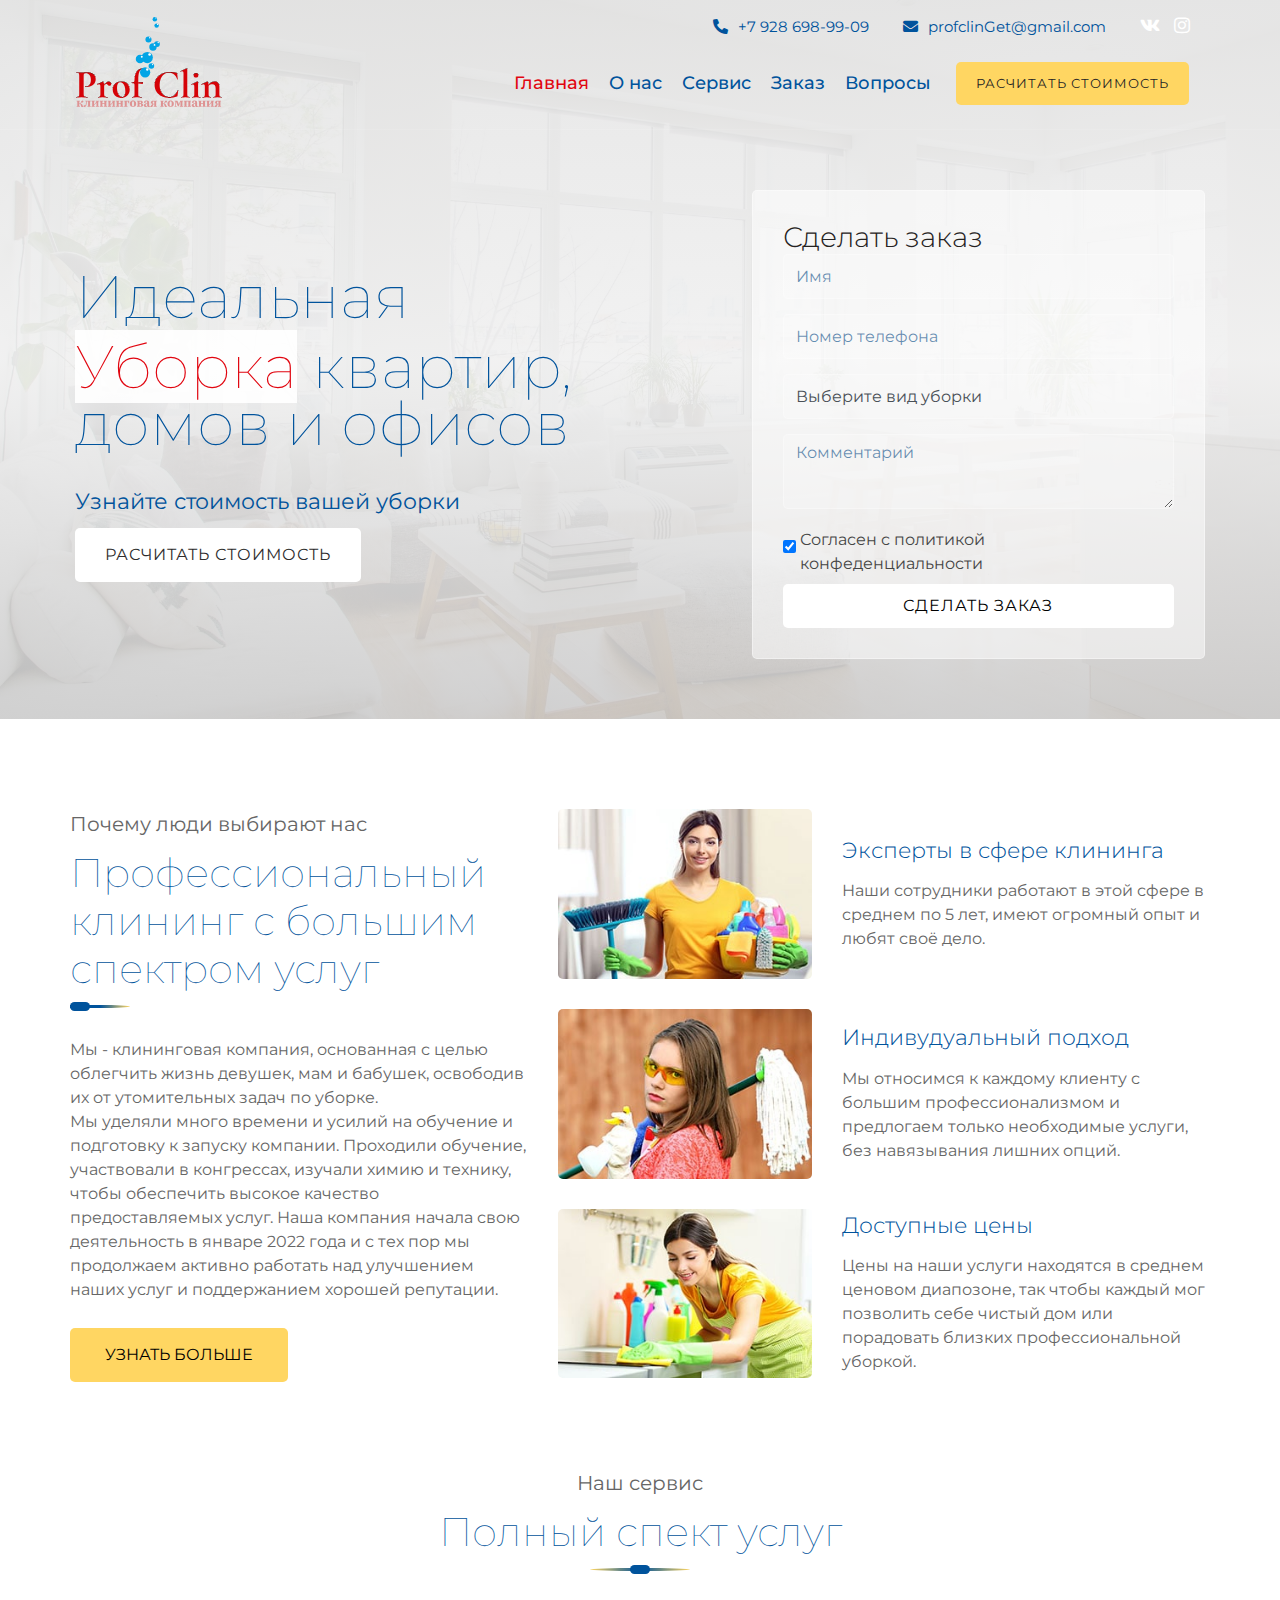
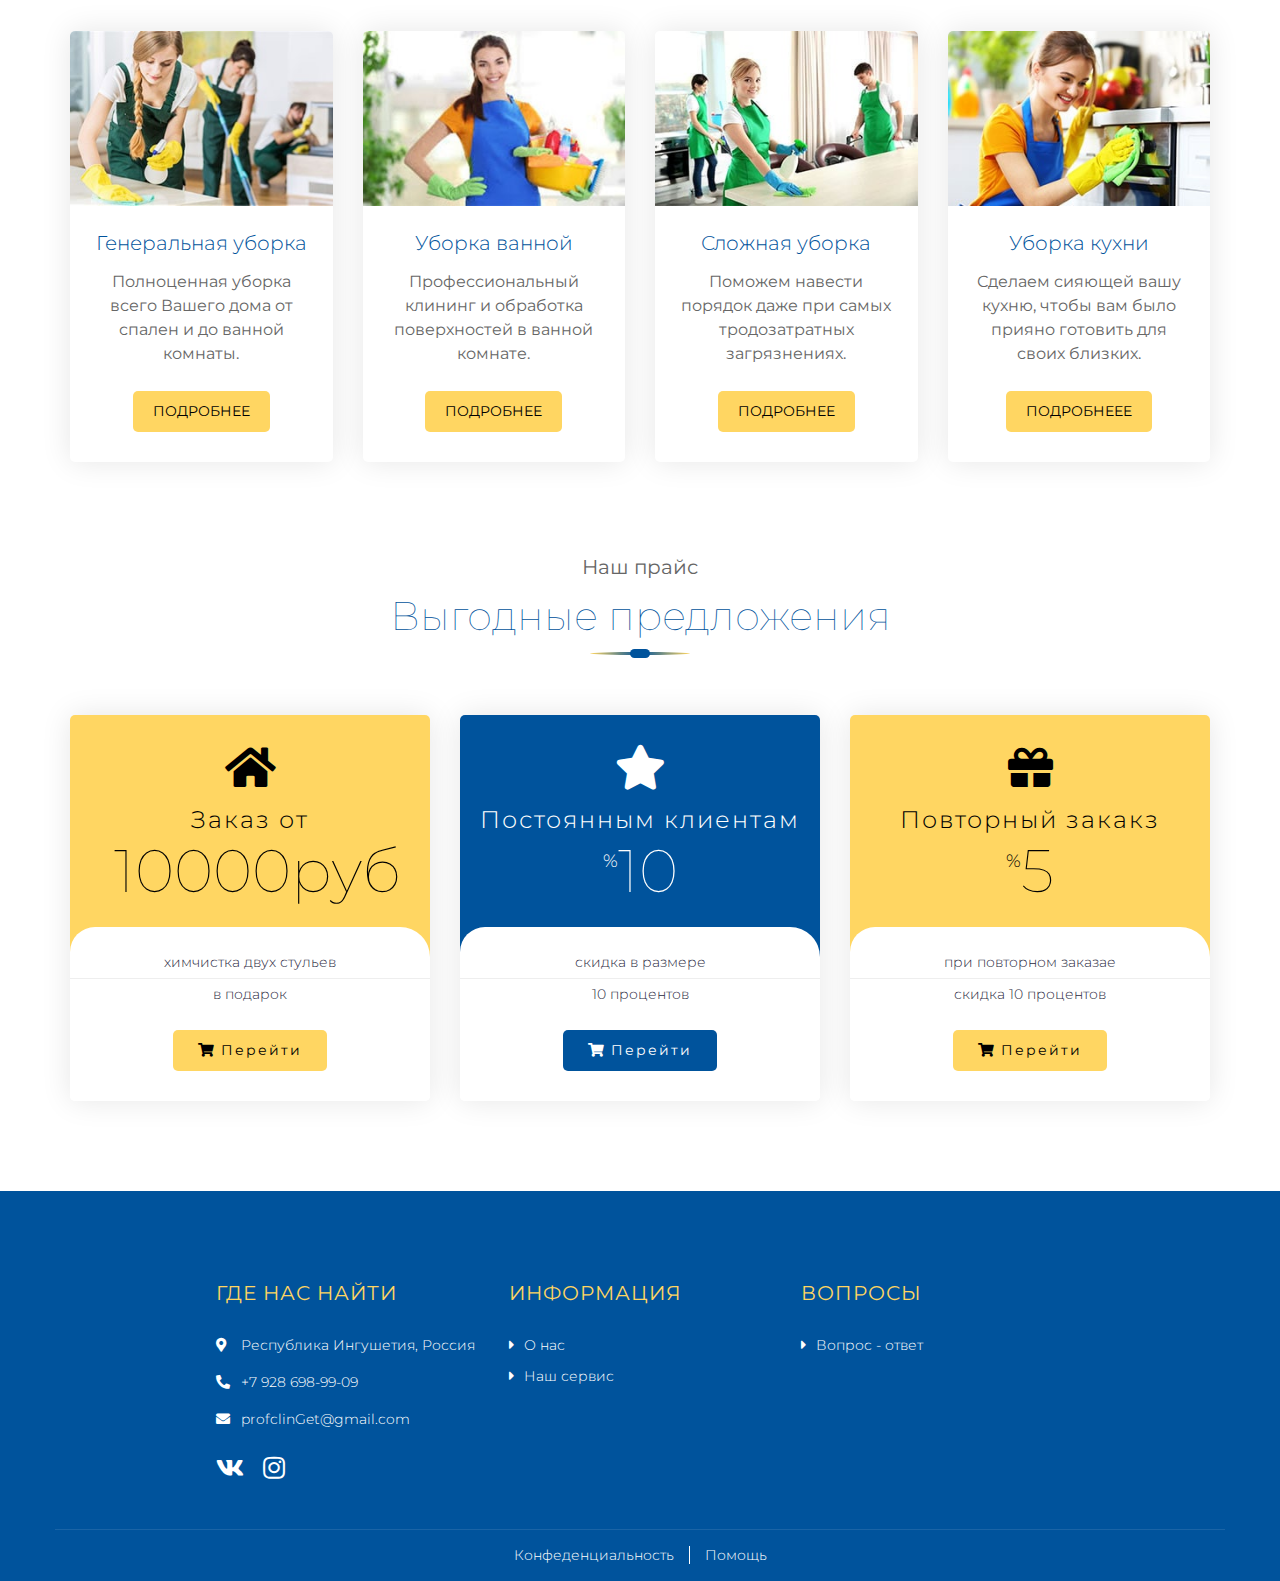
<file: index.html>
<!DOCTYPE html>
<html lang="ru">

<head>
	<meta charset="utf-8">
	<title>Prof Clin</title>
	<script src="https://smtpjs.com/v3/smtp.js"></script>
	<meta content="width=device-width, initial-scale=1.0" name="viewport">
	<meta content="Cleaning Company Website Template" name="keywords">
	<meta content="Cleaning Company Website Template" name="description">

	<!-- Favicon -->
	<link rel="icon" type="image/png" sizes="32x32" href="/favicon.ico">

	<!-- Google Font -->
	<link href="https://fonts.googleapis.com/css2?family=Montserrat:wght@100;300;400&display=swap" rel="stylesheet">

	<!-- CSS Libraries -->
	<link href="https://stackpath.bootstrapcdn.com/bootstrap/4.4.1/css/bootstrap.min.css" rel="stylesheet">
	<link href="https://cdnjs.cloudflare.com/ajax/libs/font-awesome/5.10.0/css/all.min.css" rel="stylesheet">
	<link href="lib/owlcarousel/assets/owl.carousel.min.css" rel="stylesheet">

	<!-- Template Stylesheet -->
	<link href="css/style.css" rel="stylesheet">
</head>

<body>
	<div class="wrapper">
		<!-- Header Start -->
		<div class="header home">
			<div class="container-fluid">
				<div class="header-top row align-items-center">
					<div class="col-lg-3">
						<div class="brand">
							<a href="index.html">
								<!-- Prof Clin -->
								<img src="img/Logo simb.svg" alt="Logo">
							</a>
						</div>
					</div>
					<div class="col-lg-9">
						<div class="topbar">
							<div class="topbar-col">
								<a href="tel:+7 928 698-99-09"><i class="fa fa-phone-alt"></i>+7 928 698-99-09</a>
							</div>
							<div class="topbar-col">
								<a href="mailto:profclinGet@gmail.com"><i class="fa fa-envelope"></i>profclinGet@gmail.com</a>
							</div>
							<div class="topbar-col">
								<div class="topbar-social">
									<a href="https://vk.com/public211656807"><i class="fab fa-vk"></i></a>
									<a href="https://instagram.com/prof_clin_ing?igshid=MzRlODBiNWFlZA=="><i
											class="fab fa-instagram"></i></a>
								</div>
							</div>
						</div>
						<div class="navbar navbar-expand-lg bg-light navbar-light">
							<a href="#" class="navbar-brand">МЕНЮ</a>
							<button type="button" class="navbar-toggler" data-toggle="collapse" data-target="#navbarCollapse">
								<span class="navbar-toggler-icon"></span>
							</button>
							<div class="collapse navbar-collapse justify-content-between" id="navbarCollapse">
								<div class="navbar-nav ml-auto">
									<a href="index.html" class="nav-item nav-link active">Главная</a>
									<a href="about.html" class="nav-item nav-link">О нас</a>
									<a href="service.html" class="nav-item nav-link">Сервис</a>
									<a href="portfolio.html" class="nav-item nav-link">Заказ</a>
									<a href="contact.html" class="nav-item nav-link ">Вопросы</a>
									<a href="portfolio.html" class="btn">Расчитать стоимость</a>
								</div>
							</div>
						</div>
					</div>
				</div>
				<div class="hero row align-items-center">
					<div class="col-md-7">
						<h2>Идеальная</h2>
						<h2><span>Уборка</span> квартир, домов и офисов</h2>
						<p>Узнайте стоимость вашей уборки</p>
						<a class="btn" href="portfolio.html">Расчитать стоимость</a>
					</div>
					<div class="col-md-5">
						<div class="form">
							<h3>Сделать заказ</h3>
							<form action="#" method="post" id="form">
								<input name="name" class="form-control" type="text" placeholder="Имя">
								<input name="tel" class="form-control" type="text" placeholder="Номер телефона">
								<div class="control-group">
									<select name="ubr" class="custom-select">
										<option selected>Выберите вид уборки</option>
										<option value="Генеральная">Генеральная</option>
										<option value="После ремонта">После ремонта</option>
										<option value="Сложная">Сложная</option>
										<option value="Поверхностная">Поверхностная</option>
									</select>
								</div>
								<textarea name="com" class="form-control" placeholder="Комментарий"></textarea>
								<div>
									<input type="checkbox" id="scales" name="conf" checked />
									<label for="conf"><a href="confidence.html">Согласен с политикой<br> конфеденциальности</a></label>
								</div>
								<button type="submit" class="btn btn-block">Сделать заказ</button>
							</form>
						</div>
					</div>
				</div>
			</div>
		</div>
		<!-- Header End -->

		<!-- Feature Start -->
		<div class="feature">
			<div class="container">
				<div class="row">
					<div class="col-md-5">
						<div class="section-header left">
							<p>Почему люди выбирают нас</p>
							<h2>Профессиональный клининг с большим спектром услуг</h2>
						</div>
						<p>
							Мы - клининговая компания, основанная с целью облегчить жизнь девушек, мам и бабушек, освободив их от
							утомительных задач по уборке.</br>
							Мы уделяли много времени и усилий на обучение и подготовку к запуску компании. Проходили обучение,
							участвовали в конгрессах, изучали химию и технику, чтобы обеспечить высокое качество предоставляемых
							услуг. Наша компания начала свою деятельность в январе 2022 года и с тех пор мы продолжаем активно
							работать над улучшением наших услуг и поддержанием хорошей репутации.
						</p>
						<a class="btn" href="about.html">Узнать больше</a>
					</div>
					<div class="col-md-7">
						<div class="row align-items-center feature-item">
							<div class="col-5">
								<img src="img/feature-1.jpg" alt="Feature">
							</div>
							<div class="col-7">
								<h3>Эксперты в сфере клининга</h3>
								<p>
									Наши сотрудники работают в этой сфере в среднем по 5 лет, имеют огромный опыт и любят своё дело.
								</p>
							</div>
						</div>
						<div class="row align-items-center feature-item">
							<div class="col-5">
								<img src="img/feature-2.jpg" alt="Feature">
							</div>
							<div class="col-7">
								<h3>Индивудуальный подход</h3>
								<p>
									Мы относимся к каждому клиенту с большим профессионализмом и предлогаем только необходимые услуги, без
									навязывания лишних опций.
								</p>
							</div>
						</div>
						<div class="row align-items-center feature-item">
							<div class="col-5">
								<img src="img/feature-3.jpg" alt="Feature">
							</div>
							<div class="col-7">
								<h3>Доступные цены</h3>
								<p>
									Цены на наши услуги находятся в среднем ценовом диапозоне, так чтобы каждый мог позволить себе чистый
									дом или порадовать близких профессиональной уборкой.
								</p>
							</div>
						</div>
					</div>
				</div>
			</div>
		</div>
		<!-- Feature End -->

		<!-- Service Start -->
		<div class="service">
			<div class="container">
				<div class="section-header">
					<p>Наш сервис</p>
					<h2>Полный спект услуг</h2>
				</div>
				<div class="row">
					<div class="col-lg-3 col-md-6">
						<div class="service-item">
							<img src="img/service-1.jpg" alt="Service">
							<h3>Генеральная уборка</h3>
							<p>
								Полноценная уборка всего Вашего дома от спален и до ванной комнаты.
							</p>
							<a class="btn" href="service.html">Подробнее</a>
						</div>
					</div>
					<div class="col-lg-3 col-md-6">
						<div class="service-item">
							<img src="img/service-2.jpg" alt="Service">
							<h3>Уборка ванной</h3>
							<p>
								Профессиональный клининг и обработка поверхностей в ванной комнате.
							</p>
							<a class="btn" href="service.html">Подробнее</a>
						</div>
					</div>
					<div class="col-lg-3 col-md-6">
						<div class="service-item">
							<img src="img/service-3.jpg" alt="Service">
							<h3>Сложная уборка</h3>
							<p>
								Поможем навести порядок даже при самых тродозатратных загрязнениях.
							</p>
							<a class="btn" href="service.html">Подробнее</a>
						</div>
					</div>
					<div class="col-lg-3 col-md-6">
						<div class="service-item">
							<img src="img/service-4.jpg" alt="Service">
							<h3>Уборка кухни</h3>
							<p>
								Сделаем сияющей вашу кухню, чтобы вам было прияно готовить для своих близких.
							</p>
							<a class="btn" href="service.html">Подробнееe</a>
						</div>
					</div>
				</div>
			</div>
		</div>
		<!-- Service End -->

		<!-- Pricing Plan Start -->
		<div class="price">
			<div class="container">
				<div class="section-header">
					<p>Наш прайс</p>
					<h2>Выгодные предложения</h2>
				</div>
				<div class="row">
					<div class="col-md-4">
						<div class="price-item">
							<div class="price-header">
								<div class="price-icon">
									<i class="fa fa-home"></i>
								</div>
								<div class="price-title">
									<h2>Заказ от</h2>
								</div>
								<div class="price-pricing">
									<h2><small></small>10000руб</h2>
								</div>
							</div>
							<div class="price-body">
								<div class="price-des">
									<ul>
										<li>химчистка двух стульев</li>
										<li>в подарок</li>

									</ul>
								</div>
							</div>
							<div class="price-footer">
								<div class="price-action">
									<a href="zacaz.html"><i class="fa fa-shopping-cart"></i>Перейти</a>
								</div>
							</div>
						</div>
					</div>
					<div class="col-md-4">
						<div class="price-item featured-item">
							<div class="price-header">
								<div class="price-icon">
									<i class="fa fa-star"></i>
								</div>
								<div class="price-title">
									<h2>Постоянным клиентам</h2>
								</div>
								<div class="price-pricing">
									<h2><small>%</small>10</h2>
								</div>
							</div>
							<div class="price-body">
								<div class="price-des">
									<ul>
										<li>скидка в размере</li>
										<li>10 процентов</li>

									</ul>
								</div>
							</div>
							<div class="price-footer">
								<div class="price-action">
									<a href="zacaz.html"><i class="fa fa-shopping-cart"></i>Перейти</a>
								</div>
							</div>
						</div>
					</div>
					<div class="col-md-4">
						<div class="price-item">
							<div class="price-header">
								<div class="price-icon">
									<i class="fa fa-gift"></i>
								</div>
								<div class="price-title">
									<h2>Повторный закакз</h2>
								</div>
								<div class="price-pricing">
									<h2><small>%</small>5</h2>
								</div>
							</div>
							<div class="price-body">
								<div class="price-des">
									<ul>
										<li>при повторном заказае</li>
										<li>скидка 10 процентов</li>

									</ul>
								</div>
							</div>
							<div class="price-footer">
								<div class="price-action">
									<a href="zacaz.html"><i class="fa fa-shopping-cart"></i>Перейти</a>
								</div>
							</div>
						</div>
					</div>
				</div>
			</div>
		</div>
		<!-- Pricing Plan End -->

		<!-- Footer Start -->
		<div class="footer">
			<div class="container">
				<div class="row  footline">
					<div class="col-md-6 col-lg-3">
						<div class="footer-contact">
							<h2>Где нас найти</h2>
							<p><i class="fa fa-map-marker-alt"></i>Республика Ингушетия, Россия</p>
							<p><i class="fa fa-phone-alt"></i>+7 928 698-99-09</p>
							<p><i class="fa fa-envelope"></i>profclinGet@gmail.com</p>
							<div class="footer-social">
								<a href="https://vk.com/public211656807"><i class="fab fa-vk"></i></a>
								<a href="https://instagram.com/prof_clin_ing?igshid=MzRlODBiNWFlZA=="><i
										class="fab fa-instagram"></i></a>
							</div>
						</div>
					</div>
					<div class="col-md-6 col-lg-3">
						<div class="footer-link">
							<h2>Информация</h2>
							<a href="about.html">О нас</a>
							<a href="service.html">Наш сервис</a>
						</div>
					</div>
					<div class="col-md-6 col-lg-3">
						<div class="footer-link">
							<h2>Вопросы</h2>
							<a href="contact.html">Вопрос - ответ</a>
						</div>
					</div>
				</div>
			</div>
			<div class="container footer-menu">
				<div class="f-menu">
					<a href="confidence.html">Конфеденциальность</a>
					<a href="contact.html">Помощь</a>
				</div>
			</div>
		</div>
		<!-- Footer End -->

		<!------ chat button  ------->
		<script>
			(function (w, d, u) {
				var s = d.createElement('script'); s.async = true; s.src = u + '?' + (Date.now() / 60000 | 0);
				var h = d.getElementsByTagName('script')[0]; h.parentNode.insertBefore(s, h);
			})(window, document, 'https://cdn-ru.bitrix24.ru/b26485784/crm/site_button/loader_1_5rz1gh.js');
		</script>
		<!------ chat button end ------->

		<a href="#" class="back-to-top"><i class="fa fa-chevron-up"></i></a>
	</div>

	<!-- JavaScript Libraries -->
	<script type="text/javascript">

		function sendEmail(data) {
			Email.send({
				Host: "smtp.elasticemail.com",
				Username: "profclinGet@outlook.com",
				Password: "0739133EDC557CDDB133FE5308CB7799531F",
				To: "profclinGet@gmail.com",
				From: "profclinGet@outlook.com",
				Subject: "Новый заказ - Сокращённый",
				Body: data
			}).then(
				message => console.log(message)
			);
		}
		function getFormValue(event) {
			event.preventDefault();
			const name = form.querySelector('[name="name"]'), //получаем поле name
				tel = form.querySelector('[name="tel"]'), //получаем поле email
				com = form.querySelector('[name="com"]'),
				ubr = form.querySelector('[name="ubr"]')
			const data = {
				"Имя": name.value,
				"Номер телефона": tel.value,
				"Комментарий": com.value,
				"Тип уборки": ubr.value
			};
			console.log(data);
			sendEmail(data)
			event.target.reset();
		}
		const form = document.getElementById('form');
		form.addEventListener('submit', getFormValue);
	</script>
	<script src="https://code.jquery.com/jquery-3.4.1.min.js"></script>
	<script src="https://stackpath.bootstrapcdn.com/bootstrap/4.4.1/js/bootstrap.bundle.min.js"></script>
	<script src="lib/easing/easing.min.js"></script>
	<script src="lib/owlcarousel/owl.carousel.min.js"></script>

	<!-- Template Javascript -->
	<script src="js/main.js"></script>
</body>

</html>
</file>
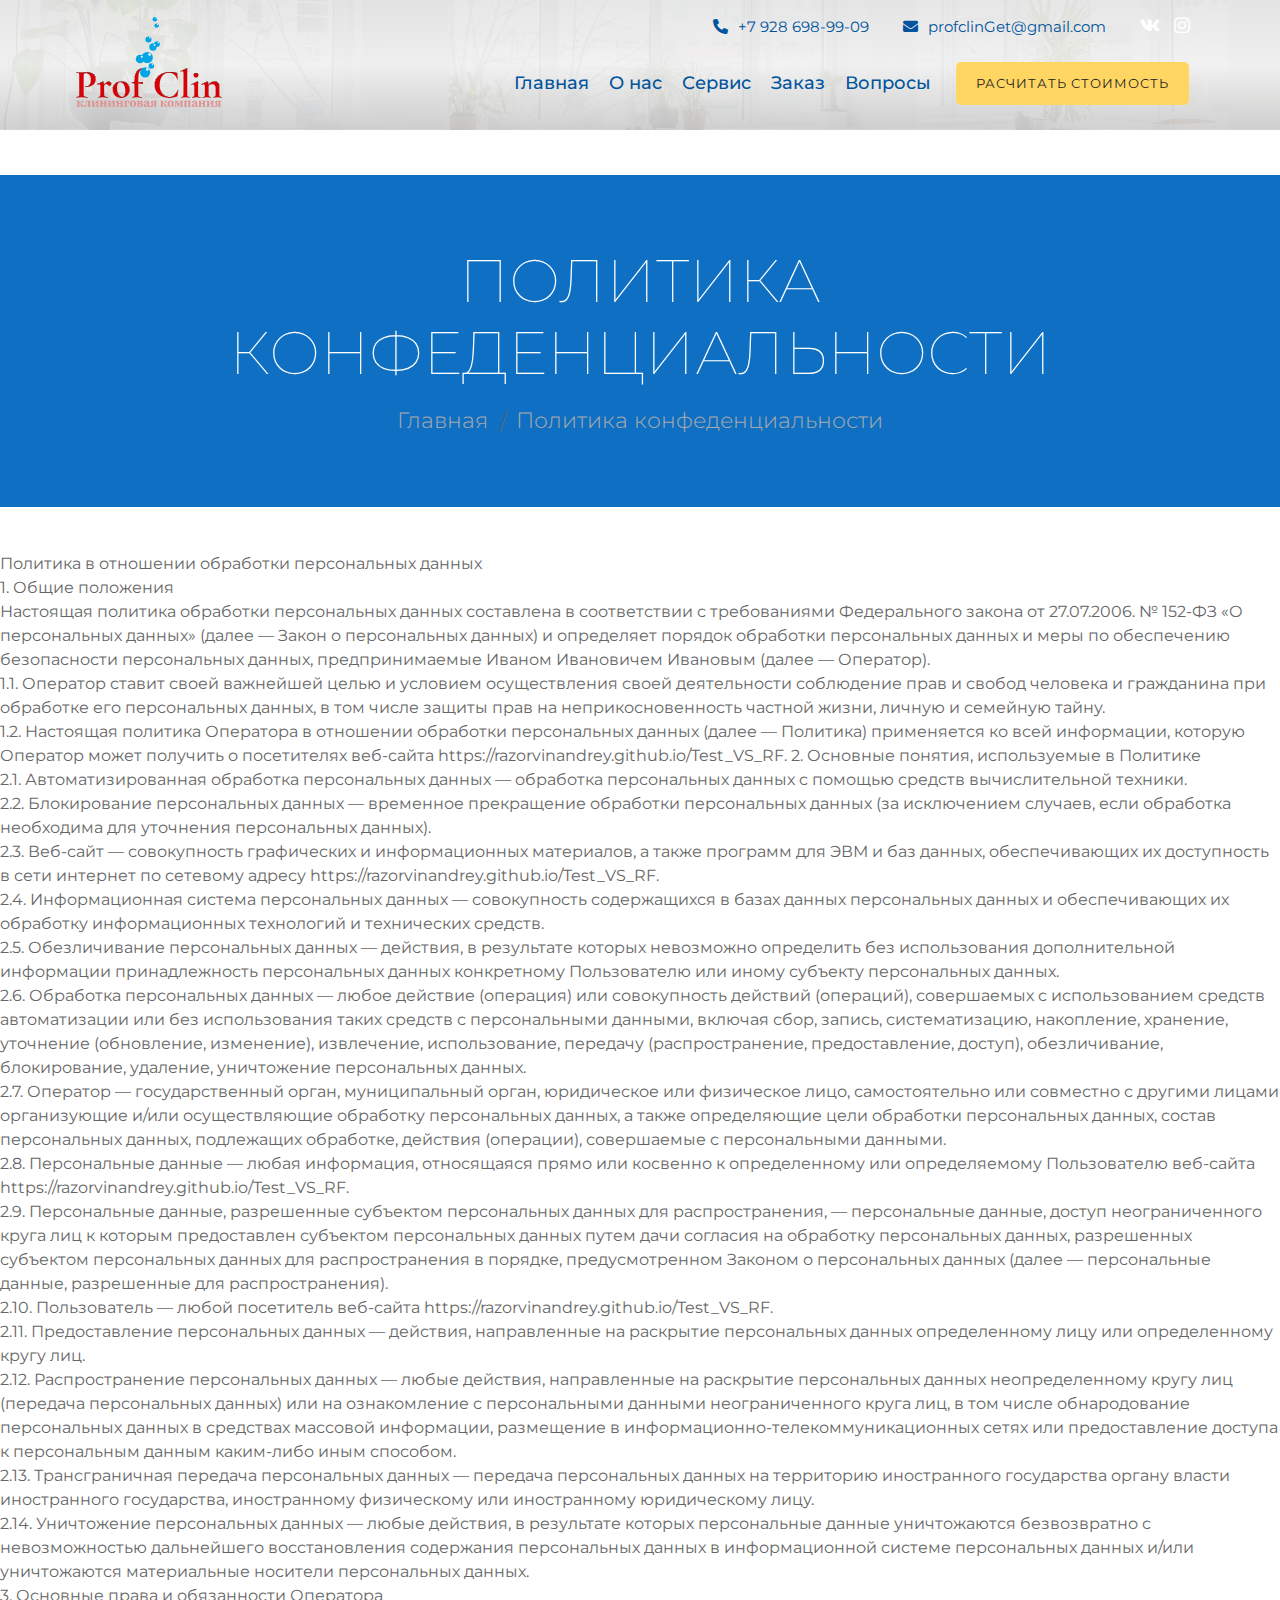
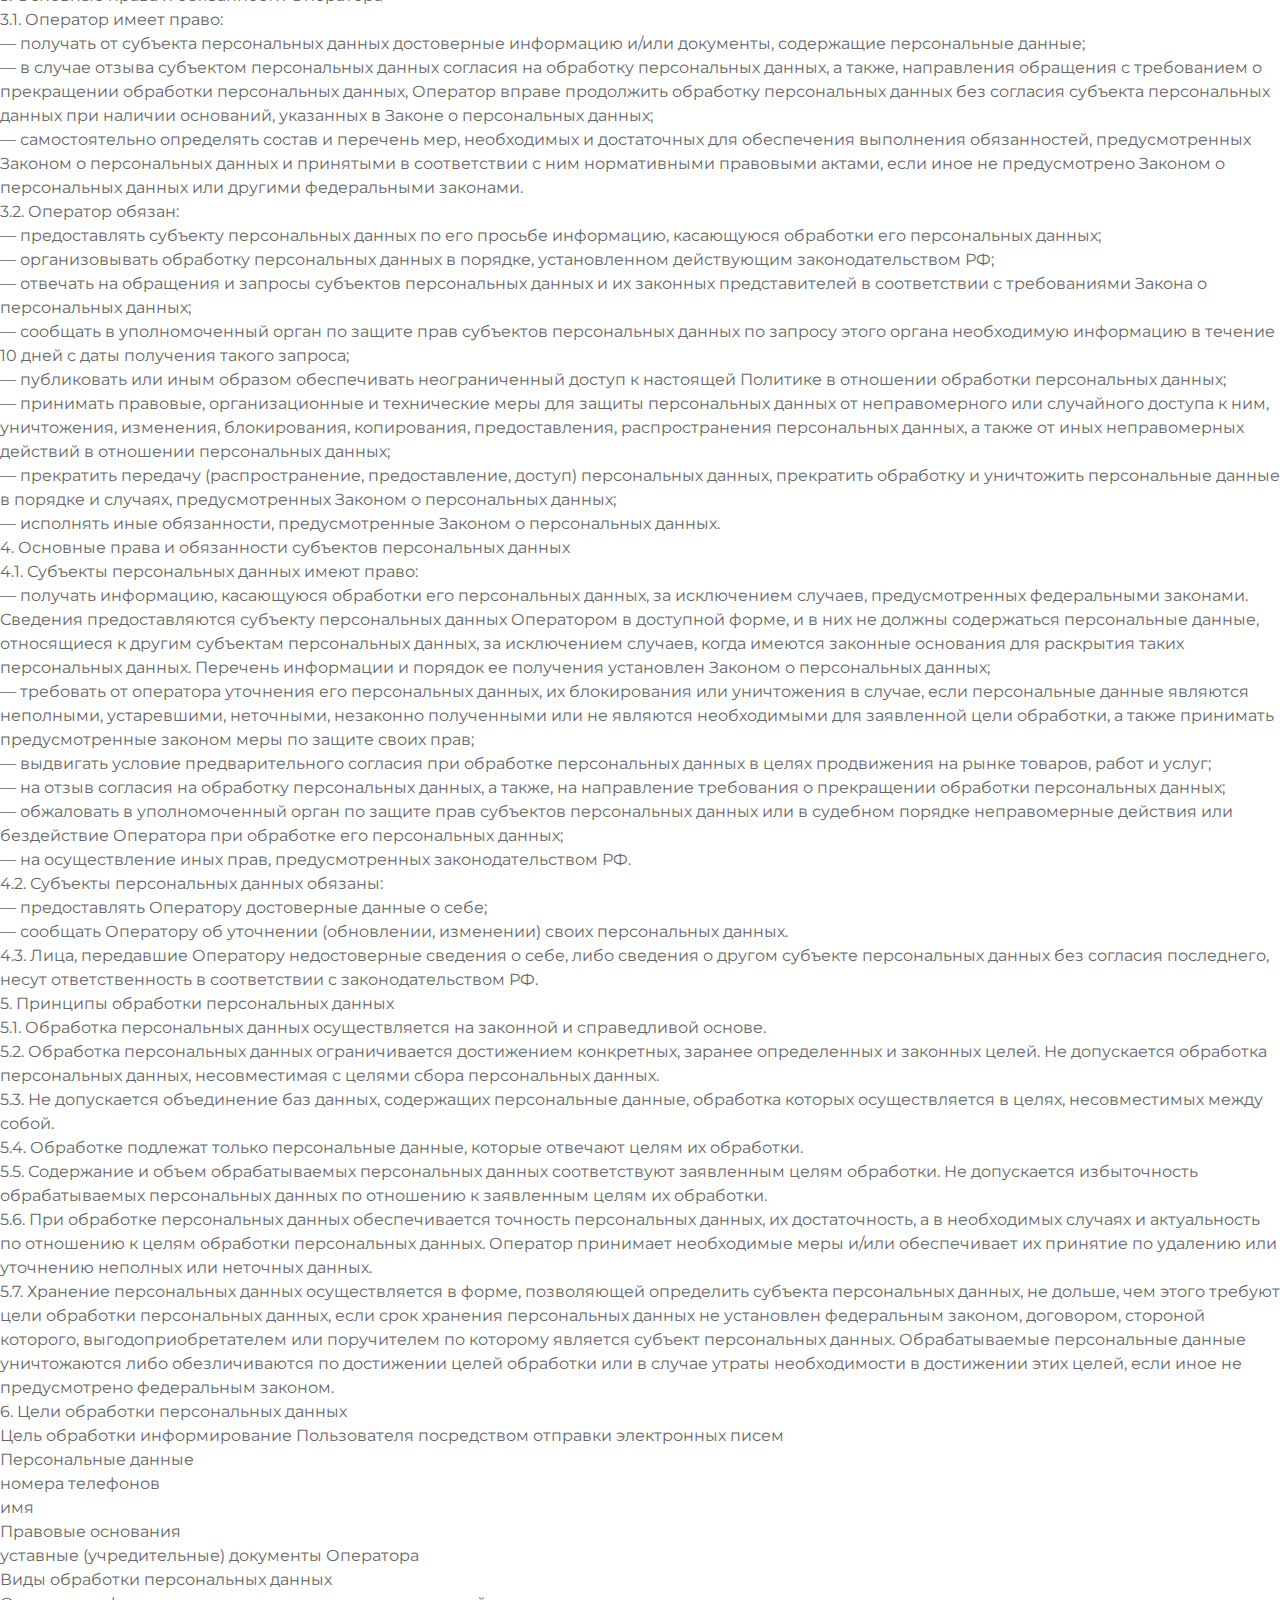
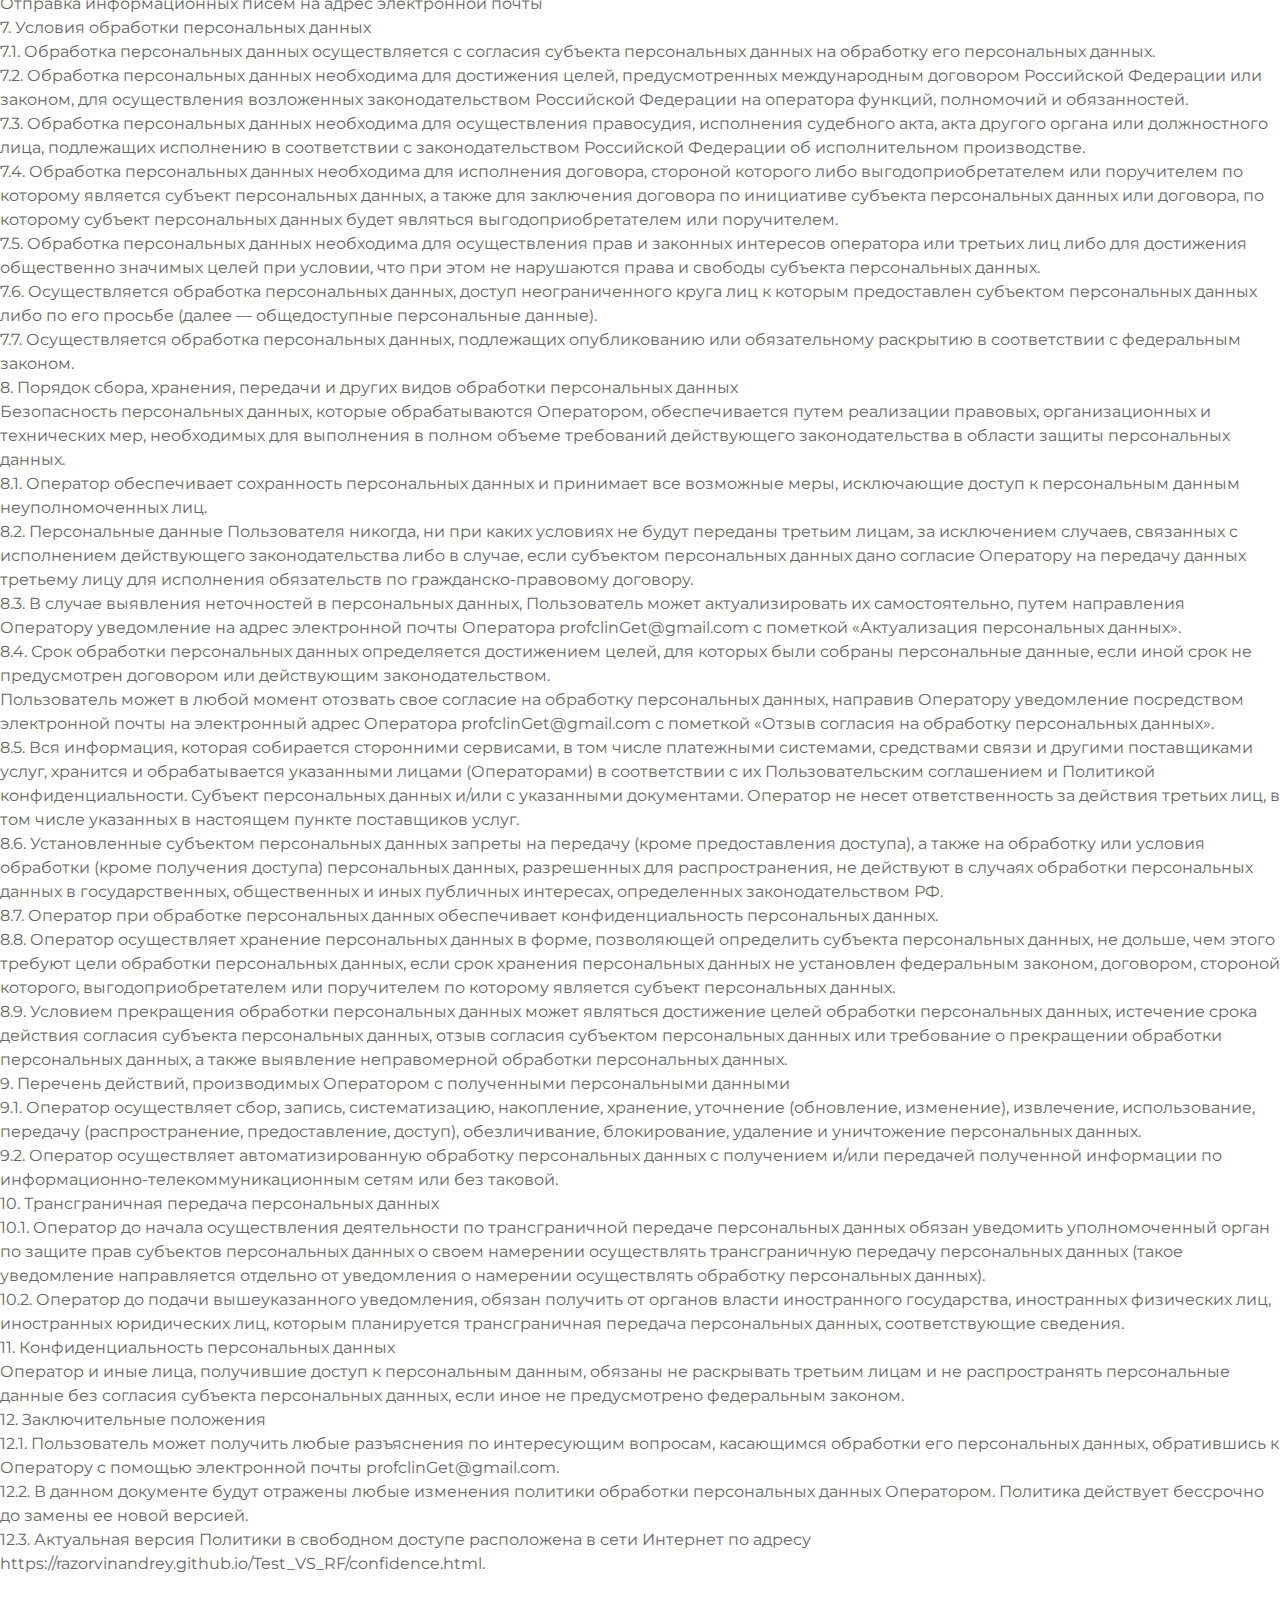
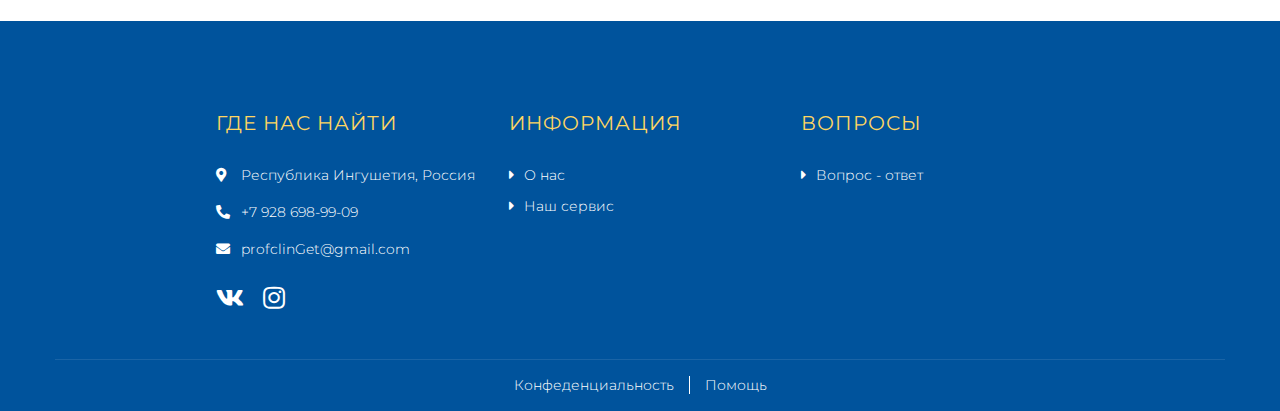
<file: confidence.html>
<!DOCTYPE html>
<html lang="ru">

<head>
	<meta charset="utf-8">
	<title>Prof Clin - Заказ</title>
	<script src="https://smtpjs.com/v3/smtp.js"></script>
	<meta content="width=device-width, initial-scale=1.0" name="viewport">
	<meta content="Cleaning Company Website Template" name="keywords">
	<meta content="Cleaning Company Website Template" name="description">

	<!-- Favicon -->
	<link rel="icon" type="image/png" sizes="32x32" href="/favicon.ico">

	<!-- Google Font -->
	<link href="https://fonts.googleapis.com/css2?family=Montserrat:wght@100;300;400&display=swap" rel="stylesheet">

	<!-- CSS Libraries -->
	<link href="https://stackpath.bootstrapcdn.com/bootstrap/4.4.1/css/bootstrap.min.css" rel="stylesheet">
	<link href="https://cdnjs.cloudflare.com/ajax/libs/font-awesome/5.10.0/css/all.min.css" rel="stylesheet">
	<link href="lib/owlcarousel/assets/owl.carousel.min.css" rel="stylesheet">
	<link href="lib/lightbox/css/lightbox.min.css" rel="stylesheet">

	<!-- Template Stylesheet -->
	<link href="css/style.css" rel="stylesheet">
</head>

<body>
	<div class="wrapper">
		<!-- Header Start -->
		<div class="header home">
			<div class="container-fluid">
				<div class="header-top row align-items-center">
					<div class="col-lg-3">
						<div class="brand">
							<a href="index.html">
								<img src="img/Logo simb.svg" alt="Logo">
							</a>
						</div>
					</div>
					<div class="col-lg-9">
						<div class="topbar">
							<div class="topbar-col">
								<a href="tel:+7 928 698-99-09"><i class="fa fa-phone-alt"></i>+7 928 698-99-09</a>
							</div>
							<div class="topbar-col">
								<a href="mailto:profclinGet@gmail.com"><i class="fa fa-envelope"></i>profclinGet@gmail.com</a>
							</div>
							<div class="topbar-col">
								<div class="topbar-social">
									<a href="https://vk.com/public211656807"><i class="fab fa-vk"></i></a>
									<a href="https://instagram.com/prof_clin_ing?igshid=MzRlODBiNWFlZA=="><i
											class="fab fa-instagram"></i></a>
								</div>
							</div>
						</div>
						<div class="navbar navbar-expand-lg bg-light navbar-light">
							<a href="#" class="navbar-brand">МЕНЮ</a>
							<button type="button" class="navbar-toggler" data-toggle="collapse" data-target="#navbarCollapse">
								<span class="navbar-toggler-icon"></span>
							</button>

							<div class="collapse navbar-collapse justify-content-between" id="navbarCollapse">
								<div class="navbar-nav ml-auto">
									<a href="index.html" class="nav-item nav-link">Главная</a>
									<a href="about.html" class="nav-item nav-link">О нас</a>
									<a href="service.html" class="nav-item nav-link">Сервис</a>
									<a href="portfolio.html" class="nav-item nav-link">Заказ</a>
									<a href="contact.html" class="nav-item nav-link ">Вопросы</a>
									<a href="portfolio.html" class="btn">Расчитать стоимость</a>
								</div>
							</div>
						</div>
					</div>
				</div>
			</div>
		</div>
		<!-- Header End -->


		<!-- Page Header Start -->
		<div class="page-header">
			<div class="container">
				<div class="row">
					<div class="col-12">
						<h2>Политика конфеденциальности</h2>
					</div>
					<div class="col-12">
						<a href="index.html">Главная</a>
						<a href="portfolio.html">Политика конфеденциальности</a>
					</div>
				</div>
			</div>
		</div>
		<!-- Page Header End -->
		Политика в отношении обработки персональных данных<br>
		1. Общие положения<br>
		Настоящая политика обработки персональных данных составлена в соответствии с требованиями Федерального закона от
		27.07.2006. № 152-ФЗ «О персональных данных» (далее — Закон о персональных данных) и определяет порядок обработки
		персональных данных и меры по обеспечению безопасности персональных данных, предпринимаемые Иваном Ивановичем
		Ивановым (далее — Оператор).<br>
		1.1. Оператор ставит своей важнейшей целью и условием осуществления своей деятельности соблюдение прав и свобод
		человека и гражданина при обработке его персональных данных, в том числе защиты прав на неприкосновенность частной
		жизни, личную и семейную тайну.<br>
		1.2. Настоящая политика Оператора в отношении обработки персональных данных (далее — Политика) применяется ко всей
		информации, которую Оператор может получить о посетителях веб-сайта https://razorvinandrey.github.io/Test_VS_RF.
		2. Основные понятия, используемые в Политике<br>
		2.1. Автоматизированная обработка персональных данных — обработка персональных данных с помощью средств
		вычислительной техники.<br>
		2.2. Блокирование персональных данных — временное прекращение обработки персональных данных (за исключением случаев,
		если обработка необходима для уточнения персональных данных).<br>
		2.3. Веб-сайт — совокупность графических и информационных материалов, а также программ для ЭВМ и баз данных,
		обеспечивающих их доступность в сети интернет по сетевому адресу https://razorvinandrey.github.io/Test_VS_RF.<br>
		2.4. Информационная система персональных данных — совокупность содержащихся в базах данных персональных данных и
		обеспечивающих их обработку информационных технологий и технических средств.<br>
		2.5. Обезличивание персональных данных — действия, в результате которых невозможно определить без использования
		дополнительной информации принадлежность персональных данных конкретному Пользователю или иному субъекту
		персональных данных.<br>
		2.6. Обработка персональных данных — любое действие (операция) или совокупность действий (операций), совершаемых с
		использованием средств автоматизации или без использования таких средств с персональными данными, включая сбор,
		запись, систематизацию, накопление, хранение, уточнение (обновление, изменение), извлечение, использование, передачу
		(распространение, предоставление, доступ), обезличивание, блокирование, удаление, уничтожение персональных
		данных.<br>
		2.7. Оператор — государственный орган, муниципальный орган, юридическое или физическое лицо, самостоятельно или
		совместно с другими лицами организующие и/или осуществляющие обработку персональных данных, а также определяющие
		цели обработки персональных данных, состав персональных данных, подлежащих обработке, действия (операции),
		совершаемые с персональными данными.<br>
		2.8. Персональные данные — любая информация, относящаяся прямо или косвенно к определенному или определяемому
		Пользователю веб-сайта https://razorvinandrey.github.io/Test_VS_RF.<br>
		2.9. Персональные данные, разрешенные субъектом персональных данных для распространения, — персональные данные,
		доступ неограниченного круга лиц к которым предоставлен субъектом персональных данных путем дачи согласия на
		обработку персональных данных, разрешенных субъектом персональных данных для распространения в порядке,
		предусмотренном Законом о персональных данных (далее — персональные данные, разрешенные для распространения).<br>
		2.10. Пользователь — любой посетитель веб-сайта https://razorvinandrey.github.io/Test_VS_RF.<br>
		2.11. Предоставление персональных данных — действия, направленные на раскрытие персональных данных определенному
		лицу или определенному кругу лиц.<br>
		2.12. Распространение персональных данных — любые действия, направленные на раскрытие персональных данных
		неопределенному кругу лиц (передача персональных данных) или на ознакомление с персональными данными неограниченного
		круга лиц, в том числе обнародование персональных данных в средствах массовой информации, размещение в
		информационно-телекоммуникационных сетях или предоставление доступа к персональным данным каким-либо иным
		способом.<br>
		2.13. Трансграничная передача персональных данных — передача персональных данных на территорию иностранного
		государства органу власти иностранного государства, иностранному физическому или иностранному юридическому лицу.<br>
		2.14. Уничтожение персональных данных — любые действия, в результате которых персональные данные уничтожаются
		безвозвратно с невозможностью дальнейшего восстановления содержания персональных данных в информационной системе
		персональных данных и/или уничтожаются материальные носители персональных данных.<br>
		3. Основные права и обязанности Оператора<br>
		3.1. Оператор имеет право:<br>
		— получать от субъекта персональных данных достоверные информацию и/или документы, содержащие персональные
		данные;<br>
		— в случае отзыва субъектом персональных данных согласия на обработку персональных данных, а также, направления
		обращения с требованием о прекращении обработки персональных данных, Оператор вправе продолжить обработку
		персональных данных без согласия субъекта персональных данных при наличии оснований, указанных в Законе о
		персональных данных;<br>
		— самостоятельно определять состав и перечень мер, необходимых и достаточных для обеспечения выполнения
		обязанностей, предусмотренных Законом о персональных данных и принятыми в соответствии с ним нормативными правовыми
		актами, если иное не предусмотрено Законом о персональных данных или другими федеральными законами.<br>
		3.2. Оператор обязан:<br>
		— предоставлять субъекту персональных данных по его просьбе информацию, касающуюся обработки его персональных
		данных;<br>
		— организовывать обработку персональных данных в порядке, установленном действующим законодательством РФ;<br>
		— отвечать на обращения и запросы субъектов персональных данных и их законных представителей в соответствии с
		требованиями Закона о персональных данных;<br>
		— сообщать в уполномоченный орган по защите прав субъектов персональных данных по запросу этого органа необходимую
		информацию в течение 10 дней с даты получения такого запроса;<br>
		— публиковать или иным образом обеспечивать неограниченный доступ к настоящей Политике в отношении обработки
		персональных данных;<br>
		— принимать правовые, организационные и технические меры для защиты персональных данных от неправомерного или
		случайного доступа к ним, уничтожения, изменения, блокирования, копирования, предоставления, распространения
		персональных данных, а также от иных неправомерных действий в отношении персональных данных;<br>
		— прекратить передачу (распространение, предоставление, доступ) персональных данных, прекратить обработку и
		уничтожить персональные данные в порядке и случаях, предусмотренных Законом о персональных данных;<br>
		— исполнять иные обязанности, предусмотренные Законом о персональных данных.<br>
		4. Основные права и обязанности субъектов персональных данных<br>
		4.1. Субъекты персональных данных имеют право:<br>
		— получать информацию, касающуюся обработки его персональных данных, за исключением случаев, предусмотренных
		федеральными законами. Сведения предоставляются субъекту персональных данных Оператором в доступной форме, и в них
		не должны содержаться персональные данные, относящиеся к другим субъектам персональных данных, за исключением
		случаев, когда имеются законные основания для раскрытия таких персональных данных. Перечень информации и порядок ее
		получения установлен Законом о персональных данных;<br>
		— требовать от оператора уточнения его персональных данных, их блокирования или уничтожения в случае, если
		персональные данные являются неполными, устаревшими, неточными, незаконно полученными или не являются необходимыми
		для заявленной цели обработки, а также принимать предусмотренные законом меры по защите своих прав;<br>
		— выдвигать условие предварительного согласия при обработке персональных данных в целях продвижения на рынке
		товаров, работ и услуг;<br>
		— на отзыв согласия на обработку персональных данных, а также, на направление требования о прекращении обработки
		персональных данных;<br>
		— обжаловать в уполномоченный орган по защите прав субъектов персональных данных или в судебном порядке
		неправомерные действия или бездействие Оператора при обработке его персональных данных;<br>
		— на осуществление иных прав, предусмотренных законодательством РФ.<br>
		4.2. Субъекты персональных данных обязаны:<br>
		— предоставлять Оператору достоверные данные о себе;<br>
		— сообщать Оператору об уточнении (обновлении, изменении) своих персональных данных.<br>
		4.3. Лица, передавшие Оператору недостоверные сведения о себе, либо сведения о другом субъекте персональных данных
		без согласия последнего, несут ответственность в соответствии с законодательством РФ.<br>
		5. Принципы обработки персональных данных<br>
		5.1. Обработка персональных данных осуществляется на законной и справедливой основе.<br>
		5.2. Обработка персональных данных ограничивается достижением конкретных, заранее определенных и законных целей. Не
		допускается обработка персональных данных, несовместимая с целями сбора персональных данных.<br>
		5.3. Не допускается объединение баз данных, содержащих персональные данные, обработка которых осуществляется в
		целях, несовместимых между собой.<br>
		5.4. Обработке подлежат только персональные данные, которые отвечают целям их обработки.<br>
		5.5. Содержание и объем обрабатываемых персональных данных соответствуют заявленным целям обработки. Не допускается
		избыточность обрабатываемых персональных данных по отношению к заявленным целям их обработки.<br>
		5.6. При обработке персональных данных обеспечивается точность персональных данных, их достаточность, а в
		необходимых случаях и актуальность по отношению к целям обработки персональных данных. Оператор принимает
		необходимые меры и/или обеспечивает их принятие по удалению или уточнению неполных или неточных данных.<br>
		5.7. Хранение персональных данных осуществляется в форме, позволяющей определить субъекта персональных данных, не
		дольше, чем этого требуют цели обработки персональных данных, если срок хранения персональных данных не установлен
		федеральным законом, договором, стороной которого, выгодоприобретателем или поручителем по которому является субъект
		персональных данных. Обрабатываемые персональные данные уничтожаются либо обезличиваются по достижении целей
		обработки или в случае утраты необходимости в достижении этих целей, если иное не предусмотрено федеральным
		законом.<br>
		6. Цели обработки персональных данных<br>
		Цель обработки информирование Пользователя посредством отправки электронных писем<br>
		Персональные данные<br>
		номера телефонов<br>
		имя<br>
		Правовые основания<br>
		уставные (учредительные) документы Оператора<br>
		Виды обработки персональных данных<br>
		Отправка информационных писем на адрес электронной почты<br>
		7. Условия обработки персональных данных<br>
		7.1. Обработка персональных данных осуществляется с согласия субъекта персональных данных на обработку его
		персональных данных.<br>
		7.2. Обработка персональных данных необходима для достижения целей, предусмотренных международным договором
		Российской Федерации или законом, для осуществления возложенных законодательством Российской Федерации на оператора
		функций, полномочий и обязанностей.<br>
		7.3. Обработка персональных данных необходима для осуществления правосудия, исполнения судебного акта, акта другого
		органа или должностного лица, подлежащих исполнению в соответствии с законодательством Российской Федерации об
		исполнительном производстве.<br>
		7.4. Обработка персональных данных необходима для исполнения договора, стороной которого либо выгодоприобретателем
		или поручителем по которому является субъект персональных данных, а также для заключения договора по инициативе
		субъекта персональных данных или договора, по которому субъект персональных данных будет являться
		выгодоприобретателем или поручителем.<br>
		7.5. Обработка персональных данных необходима для осуществления прав и законных интересов оператора или третьих лиц
		либо для достижения общественно значимых целей при условии, что при этом не нарушаются права и свободы субъекта
		персональных данных.<br>
		7.6. Осуществляется обработка персональных данных, доступ неограниченного круга лиц к которым предоставлен субъектом
		персональных данных либо по его просьбе (далее — общедоступные персональные данные).<br>
		7.7. Осуществляется обработка персональных данных, подлежащих опубликованию или обязательному раскрытию в
		соответствии с федеральным законом.<br>
		8. Порядок сбора, хранения, передачи и других видов обработки персональных данных<br>
		Безопасность персональных данных, которые обрабатываются Оператором, обеспечивается путем реализации правовых,
		организационных и технических мер, необходимых для выполнения в полном объеме требований действующего
		законодательства в области защиты персональных данных.<br>
		8.1. Оператор обеспечивает сохранность персональных данных и принимает все возможные меры, исключающие доступ к
		персональным данным неуполномоченных лиц.<br>
		8.2. Персональные данные Пользователя никогда, ни при каких условиях не будут переданы третьим лицам, за исключением
		случаев, связанных с исполнением действующего законодательства либо в случае, если субъектом персональных данных
		дано согласие Оператору на передачу данных третьему лицу для исполнения обязательств по гражданско-правовому
		договору.<br>
		8.3. В случае выявления неточностей в персональных данных, Пользователь может актуализировать их самостоятельно,
		путем направления Оператору уведомление на адрес электронной почты Оператора profclinGet@gmail.com с пометкой
		«Актуализация персональных данных».<br>
		8.4. Срок обработки персональных данных определяется достижением целей, для которых были собраны персональные
		данные, если иной срок не предусмотрен договором или действующим законодательством.<br>
		Пользователь может в любой момент отозвать свое согласие на обработку персональных данных, направив Оператору
		уведомление посредством электронной почты на электронный адрес Оператора profclinGet@gmail.com с пометкой «Отзыв
		согласия на обработку персональных данных».<br>
		8.5. Вся информация, которая собирается сторонними сервисами, в том числе платежными системами, средствами связи и
		другими поставщиками услуг, хранится и обрабатывается указанными лицами (Операторами) в соответствии с их
		Пользовательским соглашением и Политикой конфиденциальности. Субъект персональных данных и/или с указанными
		документами. Оператор не несет ответственность за действия третьих лиц, в том числе указанных в настоящем пункте
		поставщиков услуг.<br>
		8.6. Установленные субъектом персональных данных запреты на передачу (кроме предоставления доступа), а также на
		обработку или условия обработки (кроме получения доступа) персональных данных, разрешенных для распространения, не
		действуют в случаях обработки персональных данных в государственных, общественных и иных публичных интересах,
		определенных законодательством РФ.<br>
		8.7. Оператор при обработке персональных данных обеспечивает конфиденциальность персональных данных.<br>
		8.8. Оператор осуществляет хранение персональных данных в форме, позволяющей определить субъекта персональных
		данных, не дольше, чем этого требуют цели обработки персональных данных, если срок хранения персональных данных не
		установлен федеральным законом, договором, стороной которого, выгодоприобретателем или поручителем по которому
		является субъект персональных данных.<br>
		8.9. Условием прекращения обработки персональных данных может являться достижение целей обработки персональных
		данных, истечение срока действия согласия субъекта персональных данных, отзыв согласия субъектом персональных данных
		или требование о прекращении обработки персональных данных, а также выявление неправомерной обработки персональных
		данных.<br>
		9. Перечень действий, производимых Оператором с полученными персональными данными<br>
		9.1. Оператор осуществляет сбор, запись, систематизацию, накопление, хранение, уточнение (обновление, изменение),
		извлечение, использование, передачу (распространение, предоставление, доступ), обезличивание, блокирование, удаление
		и уничтожение персональных данных.<br>
		9.2. Оператор осуществляет автоматизированную обработку персональных данных с получением и/или передачей полученной
		информации по информационно-телекоммуникационным сетям или без таковой.<br>
		10. Трансграничная передача персональных данных<br>
		10.1. Оператор до начала осуществления деятельности по трансграничной передаче персональных данных обязан уведомить
		уполномоченный орган по защите прав субъектов персональных данных о своем намерении осуществлять трансграничную
		передачу персональных данных (такое уведомление направляется отдельно от уведомления о намерении осуществлять
		обработку персональных данных).<br>
		10.2. Оператор до подачи вышеуказанного уведомления, обязан получить от органов власти иностранного государства,
		иностранных физических лиц, иностранных юридических лиц, которым планируется трансграничная передача персональных
		данных, соответствующие сведения.<br>
		11. Конфиденциальность персональных данных<br>
		Оператор и иные лица, получившие доступ к персональным данным, обязаны не раскрывать третьим лицам и не
		распространять персональные данные без согласия субъекта персональных данных, если иное не предусмотрено федеральным
		законом.<br>
		12. Заключительные положения<br>
		12.1. Пользователь может получить любые разъяснения по интересующим вопросам, касающимся обработки его персональных
		данных, обратившись к Оператору с помощью электронной почты profclinGet@gmail.com.<br>
		12.2. В данном документе будут отражены любые изменения политики обработки персональных данных Оператором. Политика
		действует бессрочно до замены ее новой версией.<br>
		12.3. Актуальная версия Политики в свободном доступе расположена в сети Интернет по адресу<br>
		https://razorvinandrey.github.io/Test_VS_RF/confidence.html.<br>
		<!-- Footer Start -->
		<div class="footer">
			<div class="container">
				<div class="row  footline">
					<div class="col-md-6 col-lg-3">
						<div class="footer-contact">
							<h2>Где нас найти</h2>
							<p><i class="fa fa-map-marker-alt"></i>Республика Ингушетия, Россия</p>
							<p><i class="fa fa-phone-alt"></i>+7 928 698-99-09</p>
							<p><i class="fa fa-envelope"></i>profclinGet@gmail.com</p>
							<div class="footer-social">
								<a href="https://vk.com/public211656807"><i class="fab fa-vk"></i></a>
								<a href="https://instagram.com/prof_clin_ing?igshid=MzRlODBiNWFlZA=="><i
										class="fab fa-instagram"></i></a>
							</div>
						</div>
					</div>
					<div class="col-md-6 col-lg-3">
						<div class="footer-link">
							<h2>Информация</h2>
							<a href="about.html">О нас</a>
							<a href="service.html">Наш сервис</a>
						</div>
					</div>
					<div class="col-md-6 col-lg-3">
						<div class="footer-link">
							<h2>Вопросы</h2>
							<a href="contact.html">Вопрос - ответ</a>
						</div>
					</div>
				</div>
			</div>
			<div class="container footer-menu">
				<div class="f-menu">
					<a href="confidence.html">Конфеденциальность</a>
					<a href="contact.html">Помощь</a>
				</div>
			</div>
		</div>
		<!-- Footer End -->

		<a href="#" class="back-to-top"><i class="fa fa-chevron-up"></i></a>
	</div>
	<!-- JavaScript Libraries -->
	<script src="https://code.jquery.com/jquery-3.4.1.min.js"></script>
	<script src="https://stackpath.bootstrapcdn.com/bootstrap/4.4.1/js/bootstrap.bundle.min.js"></script>
	<script src="lib/easing/easing.min.js"></script>
	<script src="lib/owlcarousel/owl.carousel.min.js"></script>
	<script src="lib/isotope/isotope.pkgd.min.js"></script>
	<script src="lib/lightbox/js/lightbox.min.js"></script>

	<!-- Template Javascript -->
	<script src="js/main.js"></script>
</body>

</html>
</file>
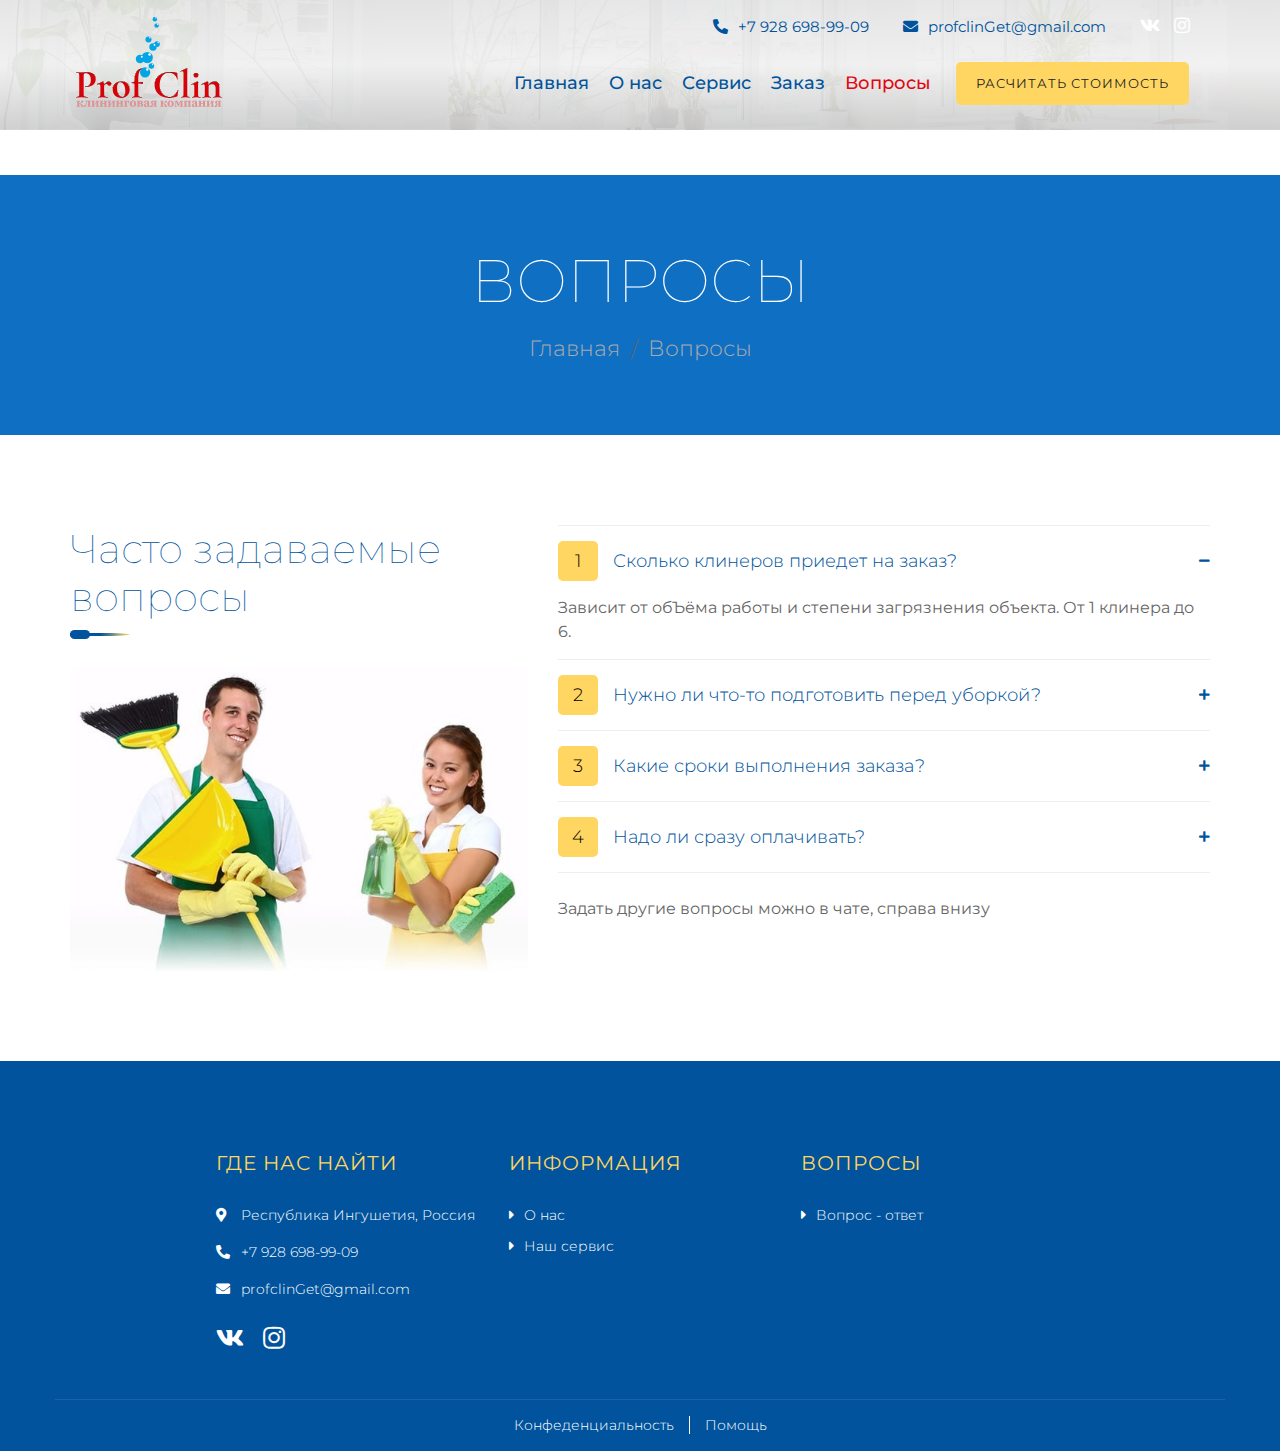
<file: contact.html>
<!DOCTYPE html>
<html lang="ru">

<head>
	<meta charset="utf-8">
	<title>Prof Clin - Вопросы</title>
	<meta content="width=device-width, initial-scale=1.0" name="viewport">
	<meta content="Cleaning Company Website Template" name="keywords">
	<meta content="Cleaning Company Website Template" name="description">

	<!-- Favicon -->
	<link rel="icon" type="image/png" sizes="32x32" href="/favicon.ico">
	<!-- Google Font -->
	<link href="https://fonts.googleapis.com/css2?family=Montserrat:wght@100;300;400&display=swap" rel="stylesheet">
	<!-- CSS Libraries -->
	<link href="https://stackpath.bootstrapcdn.com/bootstrap/4.4.1/css/bootstrap.min.css" rel="stylesheet">
	<link href="https://cdnjs.cloudflare.com/ajax/libs/font-awesome/5.10.0/css/all.min.css" rel="stylesheet">
	<!-- Template Stylesheet -->
	<link href="css/style.css" rel="stylesheet">
</head>

<body>
	<div class="wrapper">
		<!-- Header Start -->
		<div class="header home">
			<div class="container-fluid">
				<div class="header-top row align-items-center">
					<div class="col-lg-3">
						<div class="brand">
							<a href="index.html">
								<img src="img/Logo simb.svg" alt="Logo">
							</a>
						</div>
					</div>
					<div class="col-lg-9">
						<div class="topbar">
							<div class="topbar-col">
								<a href="tel:+7 928 698-99-09"><i class="fa fa-phone-alt"></i>+7 928 698-99-09</a>
							</div>
							<div class="topbar-col">
								<a href="mailto:profclinGet@gmail.com"><i class="fa fa-envelope"></i>profclinGet@gmail.com</a>
							</div>
							<div class="topbar-col">
								<div class="topbar-social">
									<a href="https://vk.com/public211656807"><i class="fab fa-vk"></i></a>
									<a href="https://instagram.com/prof_clin_ing?igshid=MzRlODBiNWFlZA=="><i
											class="fab fa-instagram"></i></a>
								</div>
							</div>
						</div>
						<div class="navbar navbar-expand-lg bg-light navbar-light">
							<a href="#" class="navbar-brand">МЕНЮ</a>
							<button type="button" class="navbar-toggler" data-toggle="collapse" data-target="#navbarCollapse">
								<span class="navbar-toggler-icon"></span>
							</button>

							<div class="collapse navbar-collapse justify-content-between" id="navbarCollapse">
								<div class="navbar-nav ml-auto">
									<a href="index.html" class="nav-item nav-link ">Главная</a>
									<a href="about.html" class="nav-item nav-link ">О нас</a>
									<a href="service.html" class="nav-item nav-link">Сервис</a>
									<a href="portfolio.html" class="nav-item nav-link">Заказ</a>
									<a href="contact.html" class="nav-item nav-link active">Вопросы</a>
									<a href="portfolio.html" class="btn">Расчитать стоимость</a>
								</div>
							</div>
						</div>
					</div>
				</div>
			</div>
		</div>
		<!-- Header End -->

		<!-- Page Header Start -->
		<div class="page-header">
			<div class="container">
				<div class="row">
					<div class="col-12">
						<h2>Вопросы</h2>
					</div>
					<div class="col-12">
						<a href="index.html">Главная</a>
						<a href="contact.html">Вопросы</a>
					</div>
				</div>
			</div>
		</div>
		<!-- Page Header End -->

		<!-- FAQs Start -->
		<div class="faqs">
			<div class="container">
				<div class="row">
					<div class="col-md-5">
						<div class="section-header left">

							<h2>Часто задаваемые вопросы</h2>
						</div>
						<img src="img/faqs.jpg" alt="Image">
					</div>
					<div class="col-md-7">
						<div id="accordion">
							<div class="card">
								<div class="card-header">
									<a class="card-link collapsed" data-toggle="collapse" href="#collapseOne" aria-expanded="true">
										<span>1</span> Сколько клинеров приедет на заказ?
									</a>
								</div>
								<div id="collapseOne" class="collapse show" data-parent="#accordion">
									<div class="card-body">
										Зависит от обЪёма работы и степени загрязнения объекта. От 1 клинера до 6.
									</div>
								</div>
							</div>
							<div class="card">
								<div class="card-header">
									<a class="card-link" data-toggle="collapse" href="#collapseTwo">
										<span>2</span> Нужно ли что-то подготовить перед уборкой?
									</a>
								</div>
								<div id="collapseTwo" class="collapse" data-parent="#accordion">
									<div class="card-body">
										Нет, оборудование, инвентарь для уборки и химию мы привозим с собой.
									</div>
								</div>
							</div>
							<div class="card">
								<div class="card-header">
									<a class="card-link" data-toggle="collapse" href="#collapseThree">
										<span>3</span> Какие сроки выполнения заказа?
									</a>
								</div>
								<div id="collapseThree" class="collapse" data-parent="#accordion">
									<div class="card-body">
										Всё обговаривается с заказчиком. Обычно, если это стандартные частные заказы, то с 9:00 до 18:00
									</div>
								</div>
							</div>
							<div class="card">
								<div class="card-header">
									<a class="card-link" data-toggle="collapse" href="#collapseFour">
										<span>4</span> Надо ли сразу оплачивать?
									</a>
								</div>
								<div id="collapseFour" class="collapse" data-parent="#accordion">
									<div class="card-body">
										Всю сумму за уборку сразу оплачивать не надо, мы введи предоплату 3000 руб,
										заказчик оплачивает её, тем самым бронируя свою дату уборки,
										остальная сумма оплачивается после проверки качества выполнения уборки .
									</div>
								</div>
							</div>
						</div>
						</br>
						<p>Задать другие вопросы можно в чате, справа внизу </p>
					</div>
				</div>
			</div>
		</div>
		<!-- FAQs End -->

		<!-- Footer Start -->
		<div class="footer">
			<div class="container">
				<div class="row  footline">
					<div class="col-md-6 col-lg-3">
						<div class="footer-contact">
							<h2>Где нас найти</h2>
							<p><i class="fa fa-map-marker-alt"></i>Республика Ингушетия, Россия</p>
							<p><i class="fa fa-phone-alt"></i>+7 928 698-99-09</p>
							<p><i class="fa fa-envelope"></i>profclinGet@gmail.com</p>
							<div class="footer-social">
								<a href="https://vk.com/public211656807"><i class="fab fa-vk"></i></a>
								<a href="https://instagram.com/prof_clin_ing?igshid=MzRlODBiNWFlZA=="><i
										class="fab fa-instagram"></i></a>
							</div>
						</div>
					</div>
					<div class="col-md-6 col-lg-3">
						<div class="footer-link">
							<h2>Информация</h2>
							<a href="about.html">О нас</a>
							<a href="service.html">Наш сервис</a>
						</div>
					</div>
					<div class="col-md-6 col-lg-3">
						<div class="footer-link">
							<h2>Вопросы</h2>
							<a href="contact.html">Вопрос - ответ</a>
						</div>
					</div>
				</div>
			</div>
			<div class="container footer-menu">
				<div class="f-menu">
					<a href="confidence.html">Конфеденциальность</a>
					<a href="contact.html">Помощь</a>
				</div>
			</div>
		</div>
		<!-- Footer End -->

		<!------ chat button  ------->
		<script>
			(function (w, d, u) {
				var s = d.createElement('script'); s.async = true; s.src = u + '?' + (Date.now() / 60000 | 0);
				var h = d.getElementsByTagName('script')[0]; h.parentNode.insertBefore(s, h);
			})(window, document, 'https://cdn-ru.bitrix24.ru/b26485784/crm/site_button/loader_1_5rz1gh.js');
		</script>
		<!------ chat button end ------->

		<a href="#" class="back-to-top"><i class="fa fa-chevron-up"></i></a>
	</div>

	<!-- JavaScript Libraries -->
	<script src="https://code.jquery.com/jquery-3.4.1.min.js"></script>
	<script src="https://stackpath.bootstrapcdn.com/bootstrap/4.4.1/js/bootstrap.bundle.min.js"></script>
	<script src="lib/easing/easing.min.js"></script>

	<!-- Template Javascript -->
	<script src="js/main.js"></script>
</body>

</html>
</file>
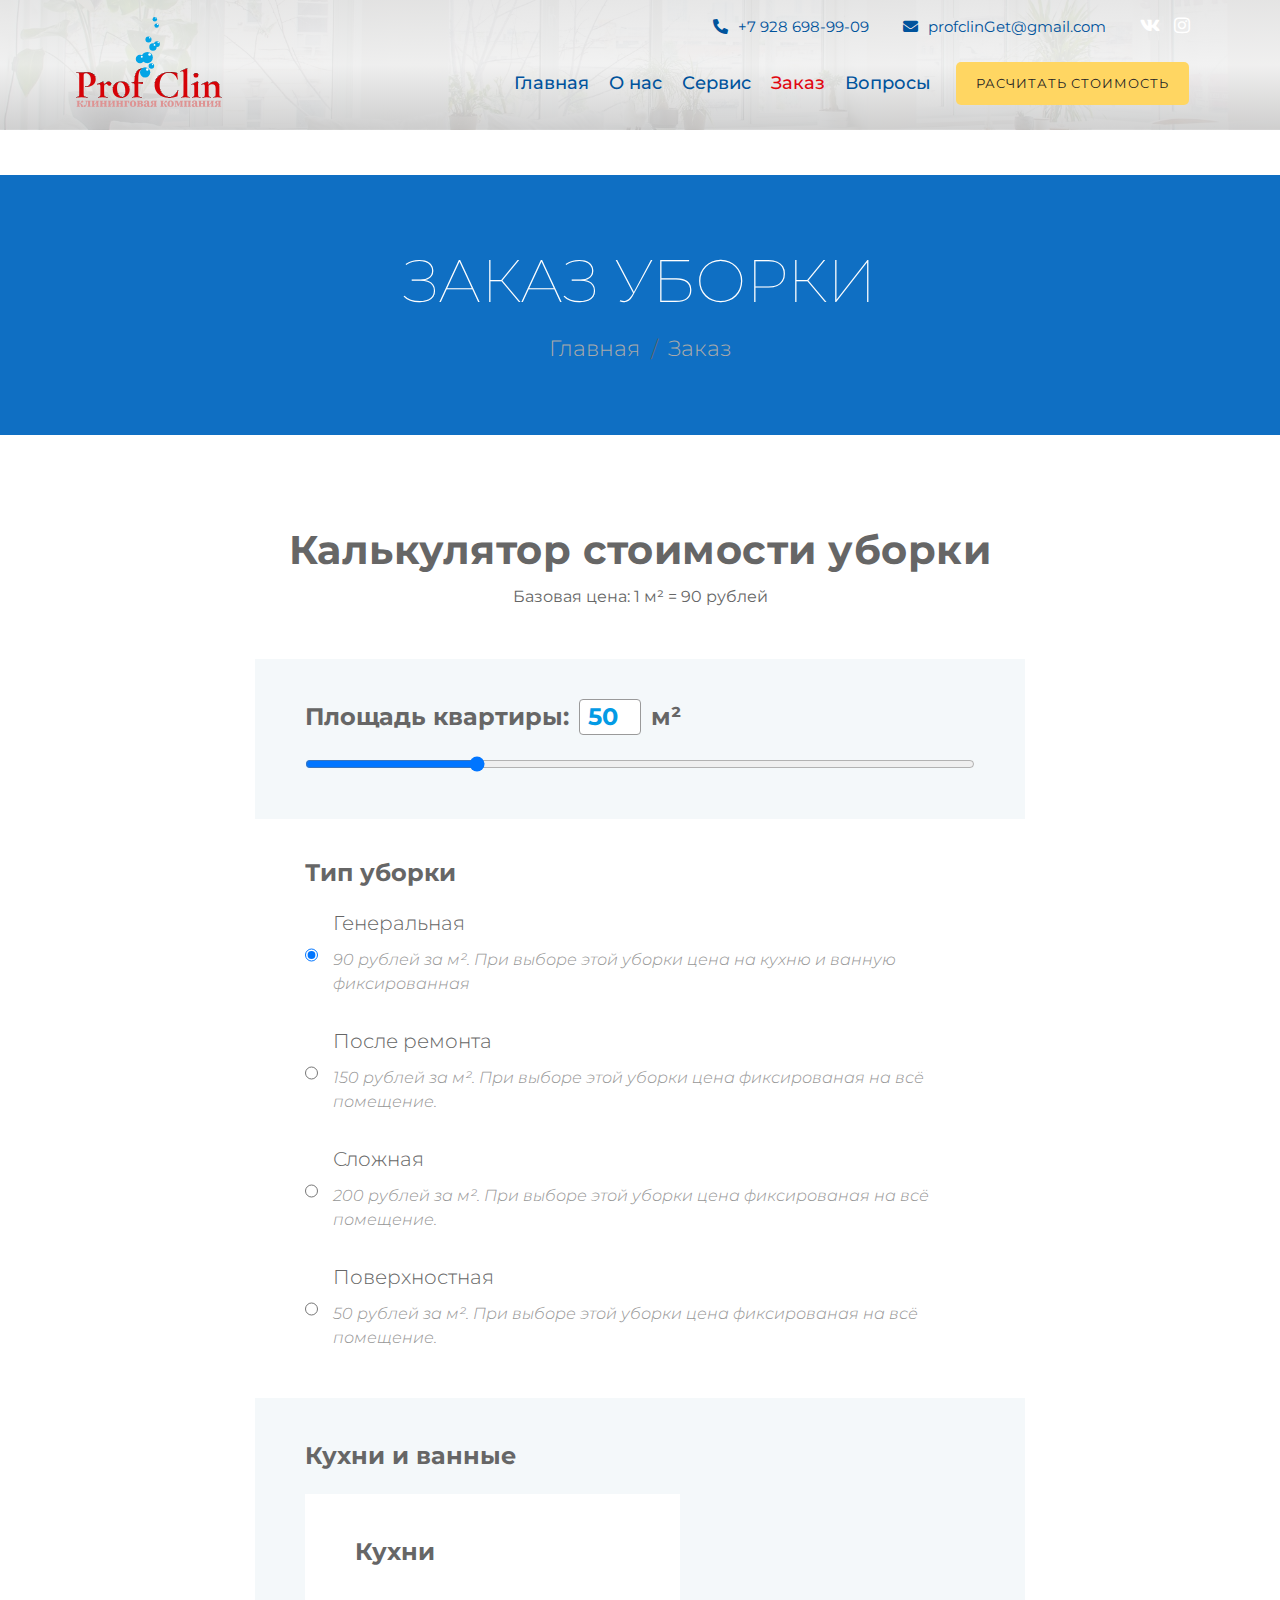
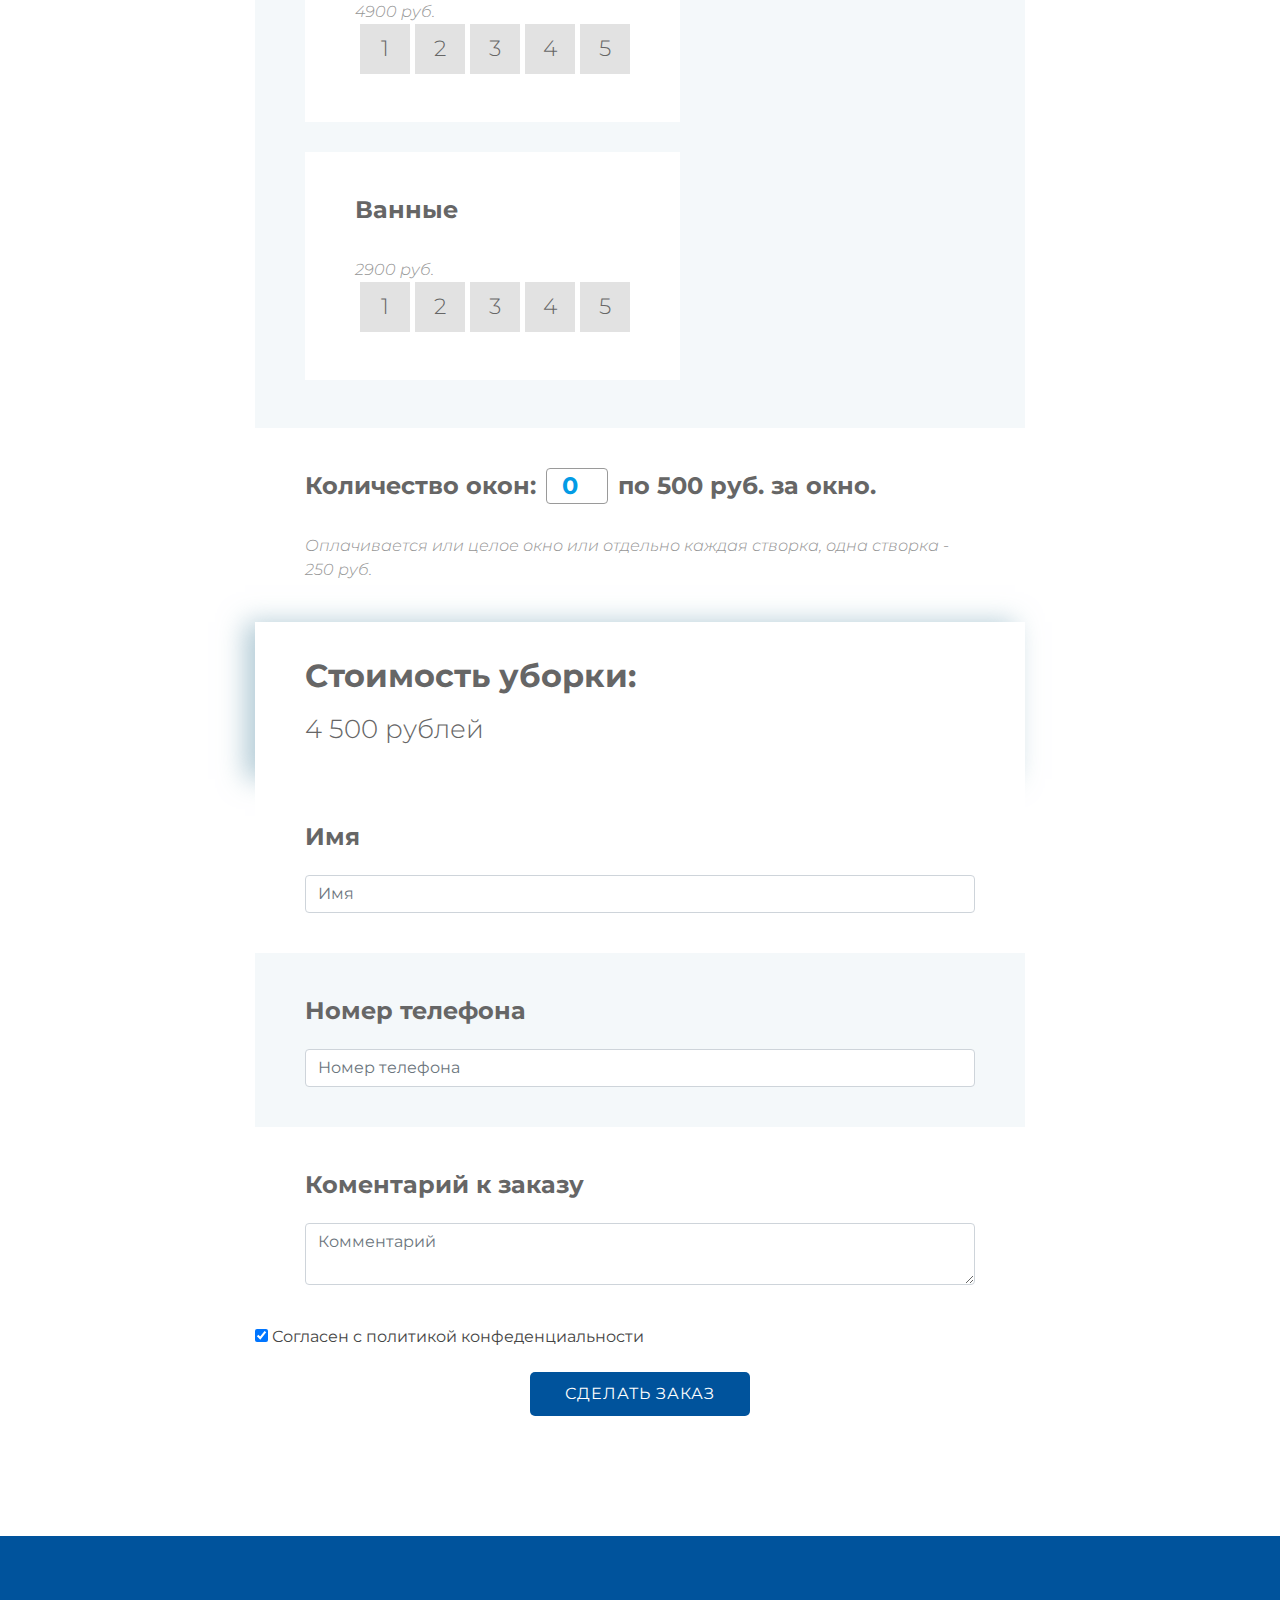
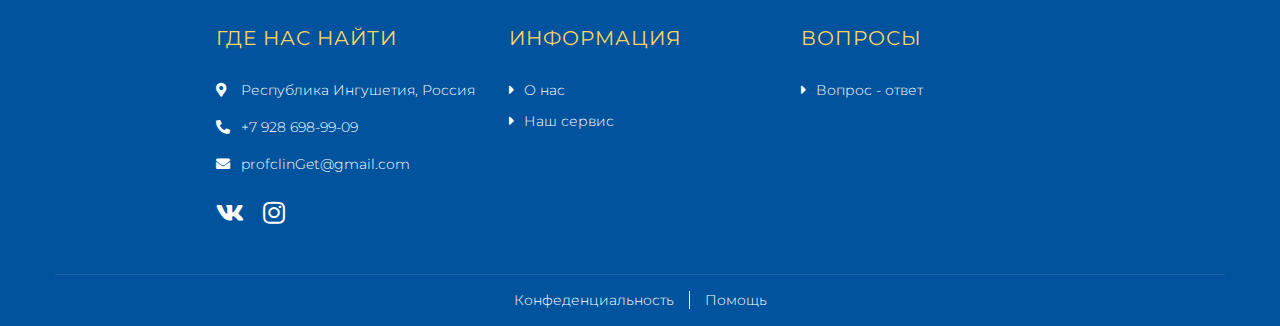
<file: portfolio.html>
<!DOCTYPE html>
<html lang="ru">

<head>
	<meta charset="utf-8">
	<title>Prof Clin - Заказ</title>
	<script src="https://smtpjs.com/v3/smtp.js"></script>
	<meta content="width=device-width, initial-scale=1.0" name="viewport">
	<meta content="Cleaning Company Website Template" name="keywords">
	<meta content="Cleaning Company Website Template" name="description">

	<!-- Favicon -->
	<link rel="icon" type="image/png" sizes="32x32" href="/favicon.ico">

	<!-- Google Font -->
	<link href="https://fonts.googleapis.com/css2?family=Montserrat:wght@100;300;400&display=swap" rel="stylesheet">

	<!-- CSS Libraries -->
	<link href="https://stackpath.bootstrapcdn.com/bootstrap/4.4.1/css/bootstrap.min.css" rel="stylesheet">
	<link href="https://cdnjs.cloudflare.com/ajax/libs/font-awesome/5.10.0/css/all.min.css" rel="stylesheet">
	<link href="lib/owlcarousel/assets/owl.carousel.min.css" rel="stylesheet">
	<link href="lib/lightbox/css/lightbox.min.css" rel="stylesheet">

	<!-- Template Stylesheet -->
	<link href="css/style.css" rel="stylesheet">
</head>

<body>
	<div class="wrapper">
		<!-- Header Start -->
		<div class="header home">
			<div class="container-fluid">
				<div class="header-top row align-items-center">
					<div class="col-lg-3">
						<div class="brand">
							<a href="index.html">
								<img src="img/Logo simb.svg" alt="Logo">
							</a>
						</div>
					</div>
					<div class="col-lg-9">
						<div class="topbar">
							<div class="topbar-col">
								<a href="tel:+7 928 698-99-09"><i class="fa fa-phone-alt"></i>+7 928 698-99-09</a>
							</div>
							<div class="topbar-col">
								<a href="mailto:profclinGet@gmail.com"><i class="fa fa-envelope"></i>profclinGet@gmail.com</a>
							</div>
							<div class="topbar-col">
								<div class="topbar-social">
									<a href="https://vk.com/public211656807"><i class="fab fa-vk"></i></a>
									<a href="https://instagram.com/prof_clin_ing?igshid=MzRlODBiNWFlZA=="><i
											class="fab fa-instagram"></i></a>
								</div>
							</div>
						</div>
						<div class="navbar navbar-expand-lg bg-light navbar-light">
							<a href="#" class="navbar-brand">МЕНЮ</a>
							<button type="button" class="navbar-toggler" data-toggle="collapse" data-target="#navbarCollapse">
								<span class="navbar-toggler-icon"></span>
							</button>

							<div class="collapse navbar-collapse justify-content-between" id="navbarCollapse">
								<div class="navbar-nav ml-auto">
									<a href="index.html" class="nav-item nav-link">Главная</a>
									<a href="about.html" class="nav-item nav-link">О нас</a>
									<a href="service.html" class="nav-item nav-link">Сервис</a>
									<a href="portfolio.html" class="nav-item nav-link active">Заказ</a>
									<a href="contact.html" class="nav-item nav-link ">Вопросы</a>
									<a href="portfolio.html" class="btn">Расчитать стоимость</a>
								</div>
							</div>
						</div>
					</div>
				</div>
			</div>
		</div>
		<!-- Header End -->


		<!-- Page Header Start -->
		<div class="page-header">
			<div class="container">
				<div class="row">
					<div class="col-12">
						<h2>Заказ уборки</h2>
					</div>
					<div class="col-12">
						<a href="index.html">Главная</a>
						<a href="portfolio.html">Заказ</a>
					</div>
				</div>
			</div>
		</div>
		<!-- Page Header End -->
		<main class="calc-wrapper">
			<div class="container">
				<form action="#" method="post" id="form">
					<div class="heading">
						<h1 class="heading-title">Калькулятор стоимости уборки</h1>
						<p class="heading-desc">Базовая цена: 1 м² = 90 рублей</p>
					</div>

					<!-- Площадь -->
					<div class="calc-section">
						<label class="checkbox-wrapper title-bold section-title .section-title--vertical-center">
							<span class="title__inline">Площадь квартиры:</span>
							<input type="number" min="0" max="200" value="50" id="square-input" class="title__inline input-short" />
							<span class="title__inline">м²</span>
						</label>
						<input name="kv_metr" type="range" id="square-range" class="range-input" min="0" max="200" value="50"
							step="1" />
					</div>
					<!-- // Площадь -->

					<!-- Мобильная адаптивность -->
					<div class="calc-section">
						<h4 class="checkbox-wrapper title-bold section-title">Тип уборки</h4>
						<label class="radio-wrapper" data-name="mobile">
							<input type="radio" class="radio" name="type" value="90" checked />
							<div class="title-lite">Генеральная
								<span class="note">90 рублей за м². При выборе этой уборки цена на кухню и ванную фиксированная</span>
							</div>
						</label>
						<label class="radio-wrapper" data-name="mobile">
							<input type="radio" class="radio" name="type" value="150" />
							<div class="title-lite">
								После ремонта
								<span class="note">150 рублей за м². При выборе этой уборки цена фиксированая на всё помещение.</span>
							</div>
						</label>
						<label class="radio-wrapper" data-name="mobile">
							<input type="radio" class="radio" name="type" value="200" />
							<div class="title-lite">
								Сложная
								<span class="note">200 рублей за м². При выборе этой уборки цена фиксированая на всё помещение.</span>
							</div>
						</label>
						<label class="radio-wrapper" data-name="mobile">
							<input type="radio" class="radio" name="type" value="50" />
							<div class="title-lite">
								Поверхностная
								<span class="note">50 рублей за м². При выборе этой уборки цена фиксированая на всё помещение.</span>
							</div>
						</label>
					</div>
					<!-- // Мобильная адаптивность -->
					<div class="calc-section">
						<label class="checkbox-wrapper title-bold section-title">Кухни и ванные</label>
						<label class="radio-wrapper">
							<!-- <input type="checkbox" class="radio" name="kuhni" value="4900" /> -->
							<div class="title-lite">
								<div class="calc-section">
									<label class="checkbox-wrapper title-bold section-title"> Кухни </label>
									<span class="note">4900 руб.</span>
									<div class="rooms-wrapper">
										<label class="rooms-label">
											<input class="rooms-radio-real" type="radio" name="kuhni_kol" value="1" />
											<span class="rooms-radio-fake">1</span>
										</label>

										<label class="rooms-label">
											<input class="rooms-radio-real" type="radio" name="kuhni_kol" value="2" />
											<span class="rooms-radio-fake">2</span>
										</label>

										<label class="rooms-label">
											<input class="rooms-radio-real" type="radio" name="kuhni_kol" value="3" />
											<span class="rooms-radio-fake">3</span>
										</label>

										<label class="rooms-label">
											<input class="rooms-radio-real" type="radio" name="kuhni_kol" value="4" />
											<span class="rooms-radio-fake">4</span>
										</label>

										<label class="rooms-label">
											<input class="rooms-radio-real" type="radio" name="kuhni_kol" value="5" />
											<span class="rooms-radio-fake">5</span>
										</label>
									</div>
								</div>
							</div>
						</label>
						<label class="radio-wrapper">
							<!-- <input type="checkbox" class="radio" name="vannie" value="2900" /> -->
							<div class="title-lite">
								<div class="calc-section">
									<label class="checkbox-wrapper title-bold section-title"> Ванные </label>
									<span class="note">2900 руб.</span>
									<div class="rooms-wrapper">
										<label class="rooms-label">
											<input class="rooms-radio-real" type="radio" name="vannie_kol" value="1" />
											<span class="rooms-radio-fake">1</span>
										</label>

										<label class="rooms-label">
											<input class="rooms-radio-real" type="radio" name="vannie_kol" value="2" />
											<span class="rooms-radio-fake">2</span>
										</label>

										<label class="rooms-label">
											<input class="rooms-radio-real" type="radio" name="vannie_kol" value="3" />
											<span class="rooms-radio-fake">3</span>
										</label>

										<label class="rooms-label">
											<input class="rooms-radio-real" type="radio" name="vannie_kol" value="4" />
											<span class="rooms-radio-fake">4</span>
										</label>

										<label class="rooms-label">
											<input class="rooms-radio-real" type="radio" name="vannie_kol" value="5" />
											<span class="rooms-radio-fake">5</span>
										</label>
									</div>
								</div>
							</div>
						</label>
					</div>
					<div class="calc-section">
						<label class="checkbox-wrapper title-bold section-title .section-title--vertical-center">

							<span class="title__inline">Количество окон:</span>
							<input type="number" min="0" max="40" value="0" id="win-input" class="title__inline input-short" />
							<span class="title__inline"> по 500 руб. за окно.</span>


						</label>
						<div class="note">Оплачивается или целое окно или отдельно каждая створка, одна створка - 250 руб.</div>
					</div>
					<div class="calc-price">
						<div class="calc-price-title">Стоимость уборки:</div>
						<div class="calc-price-value">
							<span name="price" id="total-price">0</span>
							рублей
						</div>
					</div>
					<!-- // Стоимость ремонта -->
					<div class="calc-section">
						<label class="checkbox-wrapper title-bold section-title"> Имя </label>
						<input name="name" class="form-control" type="text" placeholder="Имя">
					</div>
					<div class="calc-section">
						<label class="checkbox-wrapper title-bold section-title"> Номер телефона </label>
						<input name="tel" class="form-control" type="text" placeholder="Номер телефона">
					</div>
					<div class="calc-section">
						<label class="checkbox-wrapper title-bold section-title"> Коментарий к заказу </label>
						<textarea name="com" class="form-control" placeholder="Комментарий"></textarea>
					</div>
					<div>
						<input type="checkbox" id="scales" name="conf" checked />
						<label for="conf"><a href="confidence.html">Согласен с политикой конфеденциальности</a></label>
					</div>
					<div class="btn_block">
						<button type="submit" class="btn_zacaz">Сделать заказ</button>
					</div>
				</form>
			</div>
		</main>

		<!-- Footer Start -->
		<div class="footer">
			<div class="container">
				<div class="row  footline">
					<div class="col-md-6 col-lg-3">
						<div class="footer-contact">
							<h2>Где нас найти</h2>
							<p><i class="fa fa-map-marker-alt"></i>Республика Ингушетия, Россия</p>
							<p><i class="fa fa-phone-alt"></i>+7 928 698-99-09</p>
							<p><i class="fa fa-envelope"></i>profclinGet@gmail.com</p>
							<div class="footer-social">
								<a href="https://vk.com/public211656807"><i class="fab fa-vk"></i></a>
								<a href="https://instagram.com/prof_clin_ing?igshid=MzRlODBiNWFlZA=="><i
										class="fab fa-instagram"></i></a>
							</div>
						</div>
					</div>
					<div class="col-md-6 col-lg-3">
						<div class="footer-link">
							<h2>Информация</h2>
							<a href="about.html">О нас</a>
							<a href="service.html">Наш сервис</a>
						</div>
					</div>
					<div class="col-md-6 col-lg-3">
						<div class="footer-link">
							<h2>Вопросы</h2>
							<a href="contact.html">Вопрос - ответ</a>
						</div>
					</div>
				</div>
			</div>
			<div class="container footer-menu">
				<div class="f-menu">
					<a href="confidence.html">Конфеденциальность</a>
					<a href="contact.html">Помощь</a>
				</div>
			</div>
		</div>
		<!-- Footer End -->

		<!------ chat button  ------->
		<script>
			(function (w, d, u) {
				var s = d.createElement('script'); s.async = true; s.src = u + '?' + (Date.now() / 60000 | 0);
				var h = d.getElementsByTagName('script')[0]; h.parentNode.insertBefore(s, h);
			})(window, document, 'https://cdn-ru.bitrix24.ru/b26485784/crm/site_button/loader_1_5rz1gh.js');
		</script>
		<!------ chat button end ------->


		<a href="#" class="back-to-top"><i class="fa fa-chevron-up"></i></a>
	</div>
	<script type="text/javascript">

		async function sendEmail(data) {
			await Email.send({
				Host: "smtp.elasticemail.com",
				Username: "profclinGet@outlook.com",
				Password: "0739133EDC557CDDB133FE5308CB7799531F",
				To: "profclinGet@gmail.com",
				From: "profclinGet@outlook.com",
				Subject: "Новый заказ с расчётом",
				Body: data
			}).then(
				message => {
					console.log(message);
					if (message == "OK") {
						location.reload();
					}
				}
			);
		}
		function getFormValue(event) {
			event.preventDefault();
			const totalPriceElement = document.querySelector('#total-price');
			const name = form.querySelector('[name="name"]'), //получаем поле name
				tel = form.querySelector('[name="tel"]'), //получаем поле email
				com = form.querySelector('[name="com"]'),
				price = totalPriceElement.innerText,
				kv_metr = form.querySelector('[name="kv_metr"]'),
				radioType = document.querySelectorAll('input[name="type"]'),
				// kuhni = form.querySelector('[name="kuhni"]'),
				kuhni_kol = document.querySelectorAll('input[name="kuhni_kol"]'),
				// vannie = form.querySelector('[name="vannie"]'),
				vannie_kol = document.querySelectorAll('input[name="vannie_kol"]'),
				win_input = document.querySelector('#win-input')
			ku_kold = 0;
			for (const radio of kuhni_kol) {
				if (radio.checked) {
					ku_kold = parseInt(radio.value);
				}
			}
			va_kold = 0;
			for (const radio of vannie_kol) {
				if (radio.checked) {
					va_kold = parseInt(radio.value);
				}
			}
			if (va_kold > 0) {
				vannie = true
			} else {
				vannie = false
			}
			if (ku_kold > 0) {
				kuhni = true
			} else {
				kuhni = false
			}
			let tip = "";
			for (const radio of radioType) {
				if (radio.checked) {
					if (radio.value == 90) {
						tip = "Генеральная";
					} else if (radio.value == 150) {
						tip = "После ремента";
					} else if (radio.value == 200) {
						tip = "Сложная";
					} else if (radio.value == 50) {
						tip = "Поверхностная";
					}
				}
			}
			console.log(tip)
			const data = {
				"Имя": name.value,
				"Номер телефона": tel.value,
				"Комментарий к заказу": com.value,
				"Расчётная цена": price,
				"Метраж": kv_metr.value,
				"Тип уборки": tip,
				"Кухни": kuhni ? "Да" : "Нет",
				"Колличество кухонь": ku_kold,
				"Ванные": vannie ? "Да" : "Нет",
				"Колличество ванных": va_kold,
				"Колличество окон": win_input.value
			};
			console.log(data);
			sendEmail(data);
			event.target.reset();
		}
		const form = document.getElementById('form');
		form.addEventListener('submit', getFormValue);
	</script>
	<!-- JavaScript Libraries -->
	<script src="https://code.jquery.com/jquery-3.4.1.min.js"></script>
	<script src="https://stackpath.bootstrapcdn.com/bootstrap/4.4.1/js/bootstrap.bundle.min.js"></script>
	<script src="lib/easing/easing.min.js"></script>
	<script src="lib/owlcarousel/owl.carousel.min.js"></script>
	<script src="lib/isotope/isotope.pkgd.min.js"></script>
	<script src="lib/lightbox/js/lightbox.min.js"></script>

	<!-- Template Javascript -->
	<script src="js/main.js"></script>
</body>

</html>
</file>
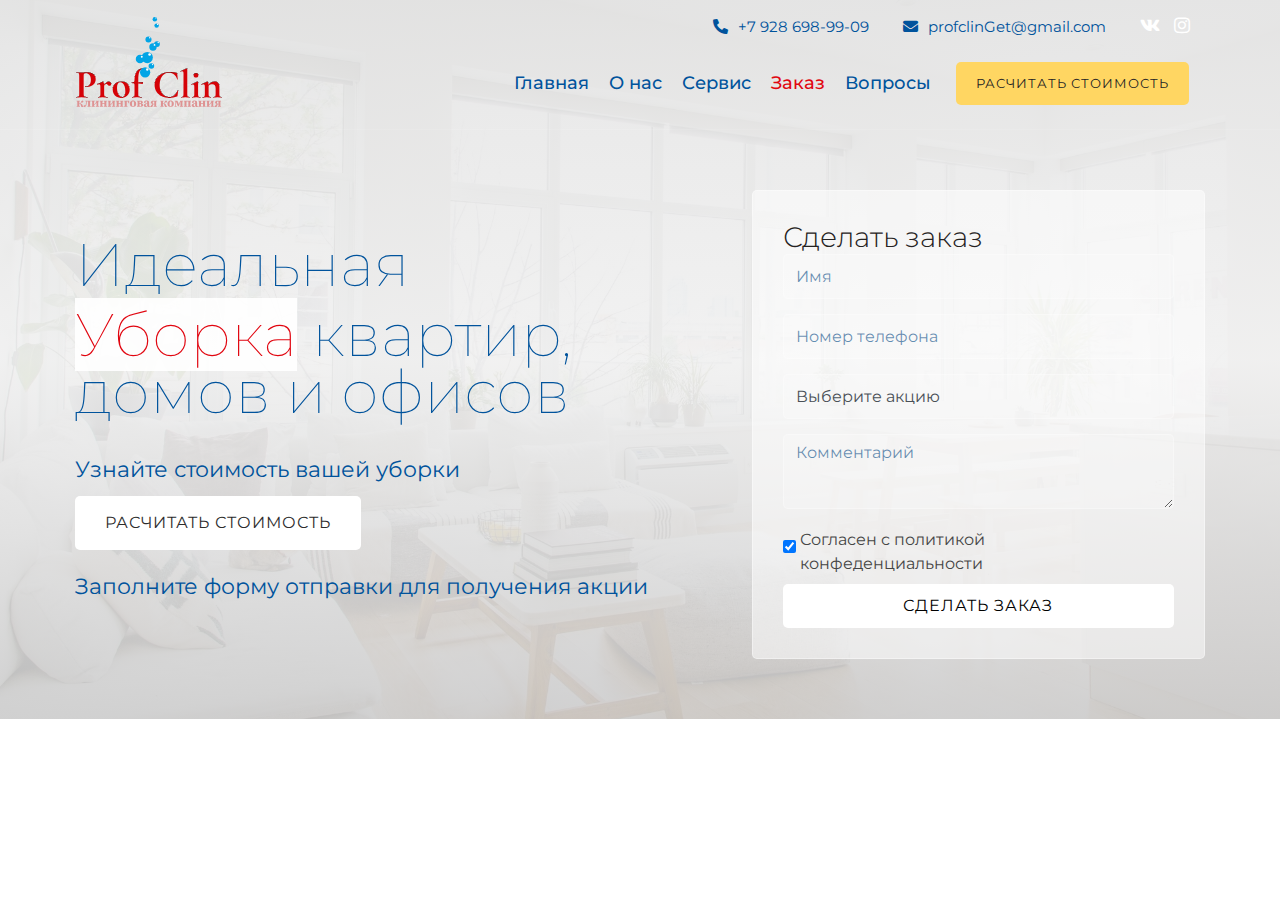
<file: zacaz.html>
<!DOCTYPE html>
<html lang="ru">

<head>
	<meta charset="utf-8">
	<title>Prof Clin</title>
	<script src="https://smtpjs.com/v3/smtp.js"></script>
	<meta content="width=device-width, initial-scale=1.0" name="viewport">
	<meta content="Cleaning Company Website Template" name="keywords">
	<meta content="Cleaning Company Website Template" name="description">

	<!-- Favicon -->
	<link rel="icon" type="image/png" sizes="32x32" href="/favicon.ico">

	<!-- Google Font -->
	<link href="https://fonts.googleapis.com/css2?family=Montserrat:wght@100;300;400&display=swap" rel="stylesheet">

	<!-- CSS Libraries -->
	<link href="https://stackpath.bootstrapcdn.com/bootstrap/4.4.1/css/bootstrap.min.css" rel="stylesheet">
	<link href="https://cdnjs.cloudflare.com/ajax/libs/font-awesome/5.10.0/css/all.min.css" rel="stylesheet">

	<!-- Template Stylesheet -->
	<link href="css/style.css" rel="stylesheet">
</head>

<body>
	<div class="wrapper">
		<!-- Header Start -->
		<div class="header home">
			<div class="container-fluid">
				<div class="header-top row align-items-center">
					<div class="col-lg-3">
						<div class="brand">
							<a href="index.html">
								<!-- Prof Clin -->
								<img src="img/Logo simb.svg" alt="Logo">
							</a>
						</div>
					</div>
					<div class="col-lg-9">
						<div class="topbar">
							<div class="topbar-col">
								<a href="tel:+7 928 698-99-09"><i class="fa fa-phone-alt"></i>+7 928 698-99-09</a>
							</div>
							<div class="topbar-col">
								<a href="mailto:profclinGet@gmail.com"><i class="fa fa-envelope"></i>profclinGet@gmail.com</a>
							</div>
							<div class="topbar-col">
								<div class="topbar-social">
									<a href="https://vk.com/public211656807"><i class="fab fa-vk"></i></a>
									<a href="https://instagram.com/prof_clin_ing?igshid=MzRlODBiNWFlZA=="><i
											class="fab fa-instagram"></i></a>
								</div>
							</div>
						</div>
						<div class="navbar navbar-expand-lg bg-light navbar-light">
							<a href="#" class="navbar-brand">МЕНЮ</a>
							<button type="button" class="navbar-toggler" data-toggle="collapse" data-target="#navbarCollapse">
								<span class="navbar-toggler-icon"></span>
							</button>
							<div class="collapse navbar-collapse justify-content-between" id="navbarCollapse">
								<div class="navbar-nav ml-auto">
									<a href="index.html" class="nav-item nav-link">Главная</a>
									<a href="about.html" class="nav-item nav-link">О нас</a>
									<a href="service.html" class="nav-item nav-link">Сервис</a>
									<a href="portfolio.html" class="nav-item nav-link active">Заказ</a>
									<a href="contact.html" class="nav-item nav-link ">Вопросы</a>
									<a href="portfolio.html" class="btn">Расчитать стоимость</a>
								</div>
							</div>
						</div>
					</div>
				</div>
				<div class="hero row align-items-center">
					<div class="col-md-7">
						<h2>Идеальная</h2>
						<h2><span>Уборка</span> квартир, домов и офисов</h2>
						<p>Узнайте стоимость вашей уборки</p>
						<a class="btn" href="portfolio.html">Расчитать стоимость</a>
						<p>Заполните форму отправки для получения акции</p>
					</div>
					<div class="col-md-5">
						<div class="form">
							<h3>Сделать заказ</h3>
							<form action="#" method="post" id="form">
								<input name="name" class="form-control" type="text" placeholder="Имя">
								<input name="tel" class="form-control" type="text" placeholder="Номер телефона">
								<div class="control-group">
									<select name="ubr" class="custom-select">
										<option selected>Выберите акцию</option>
										<option value="Химчистка в подарок">Химчистка в подарок</option>
										<option value="Повторный заказ">Повторный заказ</option>
										<option value="Постоянным клиентам">Постоянным клиентам</option>
									</select>
								</div>
								<textarea name="com" class="form-control" placeholder="Комментарий"></textarea>
								<div>
									<input type="checkbox" id="scales" name="conf" checked />
									<label for="conf"><a href="confidence.html">Согласен с политикой <br>конфеденциальности</a></label>
								</div>
								<button type="submit" class="btn btn-block">Сделать заказ</button>
							</form>
						</div>
					</div>
				</div>
			</div>
		</div>
		<!-- Header End -->
		<!------ chat button  ------->
		<script>
			(function (w, d, u) {
				var s = d.createElement('script'); s.async = true; s.src = u + '?' + (Date.now() / 60000 | 0);
				var h = d.getElementsByTagName('script')[0]; h.parentNode.insertBefore(s, h);
			})(window, document, 'https://cdn-ru.bitrix24.ru/b26485784/crm/site_button/loader_1_5rz1gh.js');
		</script>
		<!------ chat button end ------->

		<a href="#" class="back-to-top"><i class="fa fa-chevron-up"></i></a>
	</div>

	<!-- JavaScript Libraries -->
	<script type="text/javascript">

		function sendEmail(data) {
			Email.send({
				Host: "smtp.elasticemail.com",
				Username: "profclinGet@outlook.com",
				Password: "0739133EDC557CDDB133FE5308CB7799531F",
				To: "profclinGet@gmail.com",
				From: "profclinGet@outlook.com",
				Subject: "Новый заказ - Акция",
				Body: data
			}).then(
				message => console.log(message)
			);
		}
		function getFormValue(event) {
			event.preventDefault();
			const name = form.querySelector('[name="name"]'), //получаем поле name
				tel = form.querySelector('[name="tel"]'), //получаем поле email
				com = form.querySelector('[name="com"]'),
				ubr = form.querySelector('[name="ubr"]')
			const data = {
				"Имя": name.value,
				"Номер телефона": tel.value,
				"Комментарий": com.value,
				"Тип уборки - Акция": ubr.value
			};
			console.log(data);
			sendEmail(data)
			event.target.reset();
		}
		const form = document.getElementById('form');
		form.addEventListener('submit', getFormValue);
	</script>
	<script src="https://code.jquery.com/jquery-3.4.1.min.js"></script>
	<script src="https://stackpath.bootstrapcdn.com/bootstrap/4.4.1/js/bootstrap.bundle.min.js"></script>
	<script src="lib/easing/easing.min.js"></script>

	<!-- Template Javascript -->
	<script src="js/main.js"></script>
</body>

</html>
</file>
<file: css/style.css>
/*******************************/
/********* General CSS *********/
/*******************************/
body {
	color: #666666;
	background: #ffffff;
	font-family: 'Montserrat', sans-serif;
	font-weight: 400;
}

h1,
h2,
h3,
h4,
h5,
h6 {
	font-weight: 100;
}

a {
	color: #454545;
	transition: .3s;
}

a:hover,
a:active,
a:focus {
	color: #333333;
	outline: none;
	text-decoration: none;
}

.btn:focus {
	box-shadow: none;
}

.wrapper {
	position: relative;
	width: 100%;
	max-width: 1366px;
	margin: 0 auto;
	background: #ffffff;
}

.back-to-top {
	position: fixed;
	display: none;
	background: #FFD662;
	color: #000000;
	width: 44px;
	height: 44px;
	text-align: center;
	line-height: 1;
	font-size: 22px;
	border-radius: 5px;
	right: 15px;
	bottom: 15px;
	transition: background 0.5s;
	z-index: 9;
}

.back-to-top:hover {
	color: #ffffff;
	background: #00539C;
}

.back-to-top i {
	padding-top: 10px;
}


/*******************************/
/********** Header CSS *********/
/*******************************/
.header {
	position: relative;
	width: 100%;
	padding: 15px 0 0 0;
	background: #00539C;
}

.header.home {
	margin-bottom: 45px;
	/* background: linear-gradient(rgb(14, 82, 141), rgba(0, 83, 156, .9), rgba(0, 83, 156, 1)), url(../img/header.jpg); */
	background: linear-gradient(rgba(229, 229, 229, 0.934), rgba(241, 241, 241, 0.94), rgba(205, 205, 205, 0.918)), url(../img/okno.jpg);
	background-position: center;
	background-repeat: no-repeat;
	background-size: cover;
}

@media (min-width: 992px) {
	.header .row {
		padding: 0 60px;
	}
}

.header .header-top {
	padding-bottom: 15px;
	border-bottom: 1px solid rgba(255, 255, 255, .1);
}

.header .brand {
	position: relative;
}

.header .brand a {
	color: #e10610;
	font-size: 60px;
	font-weight: 300;
}

.header .brand img {
	width: 150%;
	max-width: 150px;
	height: 150%;
	max-height: 100px;
}

.header .topbar {
	position: relative;
	text-align: right;
}

.header .topbar .topbar-col {
	display: inline-block;
	padding: 0 15px;
	margin-bottom: 15px;
}

.header .topbar-col a {
	color: #00539C;
	font-size: 15px;
}

.header .topbar-col a i {
	margin-right: 10px;
	color: #00539C;
}

.header .topbar-social {
	position: relative;
}

.header .topbar-social a {
	display: inline-block;
}

.header .topbar-social a i {
	margin-right: 10px;
	font-size: 18px;
	color: #ffffff;
}

.header .topbar-social a:last-child i {
	margin: 0;
}

.header .topbar-social a:hover i {
	color: #FFD662;
}

.header .dropdown-menu {
	margin-top: 0;
	border: 0;
	border-radius: 5px;
	background: #eeeeee;
}

.header .dropdown-menu a.active {
	color: #FFD662;
}

@media (min-width: 992px) {
	.header .navbar {
		background: transparent !important;
	}

	.header .navbar-brand {
		display: none;
	}

	.header .navbar-light a.nav-link,
	.header .navbar-light .show>.nav-link {
		position: relative;
		padding: 8px 10px;
		color: #00539C;
		font-size: 18px;
		font-weight: 500;
		z-index: 1;
	}

	.header .navbar-light a.nav-link:hover,
	.header .navbar-light a.nav-link.active {
		color: #e10610;
	}
}

@media (max-width: 992px) {
	.header .brand {
		text-align: center;
		margin-bottom: 15px;
	}

	.header .topbar {
		text-align: center;
		margin-bottom: 15px;
	}

	.header .topbar .topbar-col {
		margin: 0;
	}

	.header .topbar .topbar-social {
		margin-top: 5px;
	}

	.header .navbar {
		background: #ffffff !important;
		border: none;
		z-index: 1;
	}

	.header a.nav-link {
		padding: 5px 0;
	}

	.header .dropdown-menu {
		box-shadow: none;
	}
}

.header .navbar .btn {
	position: relative;
	margin-left: 15px;
	padding: 12px 20px 10px 20px;
	font-size: 13px;
	text-transform: uppercase;
	color: #252424;
	border: none;
	border-radius: 5px;
	letter-spacing: 1px;
	background: #FFD662;
	transition: .3s;
}

.header .navbar .btn:hover {
	background: #fff;
	color: #000000;
}

.header .navbar .btn i {
	font-size: 16px;
	margin-right: 8px;
}

@media (max-width: 992px) {
	.header .navbar {
		border-radius: 5px;
	}

	.header .navbar .btn {
		display: none;
	}
}

.header .hero {
	padding-top: 60px;
	padding-bottom: 60px;
}

.header .hero h2 {
	margin: 0;
	font-size: 60px;
	font-weight: 100;
	line-height: 95%;
	color: #00539C;
	padding-bottom: 2%;
}

.header .hero h2 span {
	background: rgba(255, 255, 255, 0.9);
	color: #e10610;
	line-height: 80%;
}

.header .hero p {
	margin: 20px 10px 10px 0;
	font-size: 22px;
	color: #00539C;
}

.header .hero a.btn {
	position: relative;
	padding: 15px 30px;
	font-size: 16px;
	text-transform: uppercase;
	color: #2d2c2c;
	border: none;
	border-radius: 5px;
	letter-spacing: 1px;
	background: #ffffff;
	transition: .3s;
}

.header .hero a.btn:hover {
	color: #000000;
	background: #FFD662;
}

.header .hero .form {
	padding: 30px;
	border: 1px solid rgba(255, 255, 255, .4);
	background: rgba(255, 255, 255, 0.505);
	border-radius: 5px;
}

.header .hero .form h3 {
	color: #252222;
	font-weight: 300;
}

.header .hero .form input,
.header .hero .form select,
.header .hero .form textarea {
	margin-bottom: 15px;
	height: 45px;
	border-radius: 5px;
	border: 1px solid rgba(255, 255, 255, .3);
	background: rgba(255, 255, 255, .2);
}

.header .hero .form textarea {
	height: 75px;
}

/* .header .hero .form select, */
.header .hero .form input::placeholder,
.header .hero .form textarea::placeholder {
	color: #0a4d87a0;
}

.header .hero .form select option:not(:checked) {
	color: #00539C;
}

.header .hero .form .btn {
	position: relative;
	padding: 10px 35px;
	font-size: 16px;
	text-transform: uppercase;
	color: #000000;
	border: none;
	letter-spacing: 1px;
	border-radius: 5px;
	background: #fff;
	transition: .3s;
}

.header .hero .form .btn:hover {
	background: #FFD662;
	color: #2d2c2c;
}

.btn_block {
	display: flex;
	align-items: center;
}

.btn_zacaz {
	margin-top: 2%;
	margin-left: auto;
	margin-right: auto;
	position: relative;
	padding: 10px 35px;
	font-size: 16px;
	text-transform: uppercase;
	color: #fff;
	border: none;
	letter-spacing: 1px;
	border-radius: 5px;
	background: #00539C;
	transition: .3s;
}

.btn_zacaz:hover {
	background: #FFD662;
	color: #2d2c2c;
}

@media (max-width: 767.98px) {
	.header .hero .form {
		margin-top: 45px;
	}
}


/*******************************/
/******* Page Header CSS *******/
/*******************************/
.page-header {
	position: relative;
	margin-bottom: 45px;
	padding: 70px 0;
	text-align: center;
	background: #0f6fc3;
}

.page-header h2 {
	color: #fff;
	font-size: 60px;
	font-weight: 100;
	text-transform: uppercase;
	margin-bottom: 15px;
}

.page-header a {
	position: relative;
	padding: 0 12px;
	font-size: 22px;
	font-weight: 300;
	color: #aaaaaa;
}

.page-header a:hover {
	color: #ffffff;
}

.page-header a::after {
	position: absolute;
	content: "/";
	width: 8px;
	height: 8px;
	top: -2px;
	right: -7px;
	text-align: center;
	color: #666666;
}

.page-header a:last-child::after {
	display: none;
}


/*******************************/
/******* Section Header ********/
/*******************************/
.section-header {
	position: relative;
	width: 100%;
	max-width: 550px;
	text-align: center;
	margin: 0 auto;
	margin-bottom: 60px;
	padding-bottom: 15px;
}

.section-header::before {
	position: absolute;
	content: "";
	width: 100px;
	height: 3px;
	left: calc(50% - 50px);
	bottom: 0;
	background: linear-gradient(to left, #FFD662, #00539C, #FFD662);
	border-radius: 100%;
}

.section-header::after {
	position: absolute;
	content: "";
	width: 20px;
	height: 9px;
	left: calc(50% - 10px);
	bottom: -3px;
	background: #00539C;
	border-radius: 5px;
}

.section-header p {
	margin-bottom: 10px;
	font-size: 20px;
}

.section-header h2 {
	color: #00539C;
	font-size: 40px;
	font-weight: 100;
}

.section-header.left {
	text-align: left;
}

.section-header.left::before {
	width: 60px;
	left: 0;
	background: linear-gradient(to left, #FFD662, #00539C, #00539C);
	border-radius: 0 100% 100% 0;
}

.section-header.left::after {
	left: 0;
	border-radius: 5px;
}


/*******************************/
/********** About CSS **********/
/*******************************/
.about {
	position: relative;
	width: 100%;
	padding: 45px 0;
}

.about .about-img img {
	margin-top: 38%;
	width: 100%;
	border-radius: 5px;
}

.about .about-text h2 {
	position: relative;
	color: #00539C;
	font-size: 50px;
	margin-bottom: 15px;
}

.about .about-text h2 span {
	font-size: 120px;
}

.about .about-text p {
	font-size: 16px;
	margin-bottom: 30px;
}

.about .about-text a.btn {
	padding: 15px 35px;
	font-size: 16px;
	text-transform: uppercase;
	color: #000000;
	border: none;
	border-radius: 5px;
	background: #FFD662;
	transition: .3s;
}

.about .about-text a.btn:hover {
	color: #ffffff;
	background: #00539C;
}

@media (max-width: 767.98px) {
	.about .about-img img {
		margin-bottom: 30px;
	}
}


/*******************************/
/********* Service CSS *********/
/*******************************/
.service {
	position: relative;
	width: 100%;
	padding: 45px 0 15px 0;
}

.service .service-item {
	position: relative;
	width: 100%;
	text-align: center;
	background: #ffffff;
	border-radius: 5px;
	margin-bottom: 30px;
	box-shadow: 0 0 30px rgba(0, 0, 0, .1);
}

.service .service-item img {
	width: 100%;
	border-radius: 5px 5px 0 0;
}

.service .service-item h3 {
	margin: 0;
	padding: 25px 15px 15px 15px;
	font-size: 20px;
	font-weight: 300;
	color: #00539C;
}

.service .service-item p {
	margin: 0;
	padding: 0 25px 25px 25px;
	font-size: 16px;
}

.service .service-item a.btn {
	position: relative;
	margin-bottom: 30px;
	padding: 10px 20px;
	font-size: 14px;
	text-transform: uppercase;
	color: #000000;
	border: none;
	border-radius: 5px;
	background: #FFD662;
	transition: .3s;
}

.service .service-item:hover a.btn {
	color: #ffffff;
	background: #00539C;
}

.service .service-item a.btn:hover {
	color: #000000;
	background: #FFD662;
}


/*******************************/
/********* Feature CSS *********/
/*******************************/
.feature {
	position: relative;
	width: 100%;
	padding: 45px 0 15px 0;
}

.feature .section-header {
	margin-bottom: 30px;
}

.feature a.btn {
	margin-top: 10px;
	padding: 15px 35px;
	font-size: 16px;
	text-transform: uppercase;
	color: #000000;
	border: none;
	border-radius: 5px;
	background: #FFD662;
	transition: .3s;
}

.feature a.btn:hover {
	color: #ffffff;
	background: #00539C;
}

.feature .feature-item {
	margin-bottom: 30px;
}

.feature .feature-item img {
	width: 100%;
	border-radius: 5px;
}

.feature .feature-item h3 {
	margin-bottom: 15px;
	font-size: 22px;
	font-weight: 300;
	color: #00539C;
}

.feature .feature-item p {
	margin: 0;
	font-size: 16px;
}

@media (max-width: 767.98px) {
	.feature a.btn {
		margin-bottom: 45px;
	}
}


/*******************************/
/*********** Team CSS **********/
/*******************************/
.team {
	position: relative;
	width: 100%;
	padding: 45px 0 15px 0;
}

.team .team-item {
	margin-bottom: 30px;
}

.team .team-img {
	position: relative;
	font-size: 0;
	clip-path: polygon(50% 0%, 100% 25%, 100% 75%, 50% 100%, 0% 75%, 0% 25%);
	-webkit-clip-path: polygon(50% 0%, 100% 25%, 100% 75%, 50% 100%, 0% 75%, 0% 25%);
}

.team .team-img img {
	width: 100%;
	height: auto;
}

.team .team-text {
	padding: 150px 15px 30px 15px;
	margin-top: -130px;
	text-align: center;
	background: #ffffff;
	border: 1px solid #eeeeee;
	transition: .3s;
}

.team .team-text:hover {
	background: #FFD662;
	border: 1px solid #FFD662;
}

.team .team-text h2 {
	margin-bottom: 5px;
	font-size: 20px;
	font-weight: 400;
	color: #00539C;
}

.team .team-text h3 {
	margin-bottom: 20px;
	font-size: 16px;
	font-weight: 300;
}

.team .team-social {
	position: relative;
	width: 100%;
	display: flex;
	align-items: center;
	justify-content: center;
	font-size: 0;
}

.team .team-social a {
	display: inline-block;
	width: 40px;
	height: 40px;
	margin-right: 10px;
	padding: 11px 0 10px 0;
	font-size: 16px;
	font-weight: 300;
	line-height: 16px;
	text-align: center;
	color: #ffffff;
	border-radius: 5px;
	transition: .3s;
}

.team .team-social a.social-tw {
	background: #00acee;
}

.team .team-social a.social-fb {
	background: #3b5998;
}

.team .team-social a.social-li {
	background: #0e76a8;
}

.team .team-social a.social-in {
	background: #3f729b;
}

.team .team-social a.social-yt {
	background: #c4302b;
}

.team .team-social a:last-child {
	margin-right: 0;
}

.team .team-social a:hover {
	color: #ffffff;
	background: #00539C;
}


/*******************************/
/*********** FAQs CSS **********/
/*******************************/
.faqs {
	position: relative;
	width: 100%;
	padding: 45px 0;
}

.faqs .section-header {
	margin-bottom: 30px;
}

.faqs img {
	width: 100%;
	border-radius: 5px;
}

@media(max-width: 767.98px) {
	.faqs img {
		margin-bottom: 30px;
	}
}

.faqs .card {
	margin-bottom: 15px;
	padding-top: 15px;
	border: none;
	border-radius: 0;
	border-top: 1px solid #eeeeee;
}

.faqs .card:last-child {
	margin-bottom: 0;
	padding-bottom: 15px;
	border-bottom: 1px solid #eeeeee;
}

.faqs .card-header {
	padding: 0;
	border: none;
	background: #ffffff;
}

.faqs .card-header a {
	display: block;
	width: 100%;
	color: #00539C;
	font-size: 18px;
	font-weight: 300;
	line-height: 40px;
}

.faqs .card-header a span {
	display: inline-block;
	width: 40px;
	height: 40px;
	margin-right: 10px;
	text-align: center;
	background: #FFD662;
	color: #000000;
	border-radius: 5px;
}

.faqs .card-header [data-toggle="collapse"]:after {
	font-family: 'font Awesome 5 Free';
	content: "\f067";
	float: right;
	color: #00539C;
	font-size: 12px;
	font-weight: 900;
	transition: .3s;
}

.faqs .card-header [data-toggle="collapse"][aria-expanded="true"]:after {
	font-family: 'font Awesome 5 Free';
	content: "\f068";
	float: right;
	color: #00539C;
	font-size: 12px;
	font-weight: 900;
	transition: .3s;
}

.faqs .card-body {
	padding: 15px 0 0 0;
	font-size: 16px;
	border: none;
	background: #ffffff;
}

.faqs a.btn {
	margin-top: 30px;
	padding: 15px 35px;
	font-size: 16px;
	text-transform: uppercase;
	color: #000000;
	border: none;
	border-radius: 5px;
	background: #FFD662;
	transition: .3s;
}

.faqs a.btn:hover {
	color: #ffffff;
	background: #00539C;
}


/*******************************/
/****** Pricing Plan CSS *******/
/*******************************/
.price {
	position: relative;
	padding: 45px 0 15px 0;
}

.price .price-item {
	text-align: center;
	background: #ffffff;
	border-radius: 5px;
	box-shadow: 0 0 30px rgba(0, 0, 0, .1);
	margin-bottom: 30px;
}

.price .price-header {
	padding: 30px 0 50px 0;
	color: #000000;
	background: #FFD662;
	border-radius: 5px 5px 0 0;
}

.price .featured-item .price-header {
	color: #ffffff;
	background: #00539C;
}

.price .price-icon {
	margin-bottom: 15px;
}

.price .price-icon i {
	display: inline-block;
	font-size: 45px;
}

.price .price-title h2 {
	font-size: 24px;
	font-weight: 300;
	letter-spacing: 2px;
}

.price .price-pricing h2 {
	font-size: 60px;
	font-weight: 100;
	margin-left: 15px;
	margin-bottom: 0;
}

.price .price-pricing h2 small {
	position: absolute;
	font-size: 18px;
	font-weight: 300;
	margin-top: 16px;
	margin-left: -15px;
}

.price .price-body {
	padding: 20px 0;
	background: #ffffff;
	border-radius: 25px 30px 0 0;
	margin-top: -30px;
}

.price .price-des ul {
	margin: 0;
	padding: 0;
	list-style: none;
}

.price .price-des ul li {
	color: #2A293E;
	font-size: 14px;
	font-weight: 300;
	padding: 5px;
	border-bottom: 1px solid #eeeeee;
}

.price .price-des ul li:last-child {
	border: none;
}

.price .price-footer {
	padding-bottom: 30px;
	background: #ffffff;
	border-radius: 0 0 5px 5px;
}


.price .price-action a {
	display: inline-block;
	padding: 10px 25px;
	color: #000000;
	font-size: 14px;
	letter-spacing: 2px;
	background: #FFD662;
	border-radius: 5px;
	transition: .3s;
}

.price .price-action a i {
	margin-right: 5px;
}

.price .price-action a:hover {
	color: #ffffff;
	background: #00539C;
}

.price .featured-item .price-action a {
	color: #ffffff;
	background: #00539C;
}

.price .featured-item .price-action a:hover {
	color: #000000;
	background: #FFD662;
}


/*******************************/
/********** Newsletter *********/
/*******************************/
.newsletter {
	position: relative;
	margin: 45px 0;
	padding: 60px 0;
	background: #00539C;
}

.newsletter h2 {
	color: #ffffff;
	font-size: 45px;
	font-weight: 100;
	text-transform: uppercase;
}

.newsletter p {
	margin: 0;
	color: #ffffff;
	font-size: 20px;
	font-weight: 300;
}

.newsletter .form {
	position: relative;
}

.newsletter input {
	height: 60px;
	border: none;
	border-radius: 5px;
}

.newsletter .btn {
	position: absolute;
	top: 5px;
	right: 5px;
	height: 50px;
	padding: 10px 20px;
	font-size: 16px;
	font-weight: 400;
	text-transform: uppercase;
	color: #000000;
	background: #FFD662;
	border-radius: 5px;
	transition: .3s;
}

.newsletter .btn:hover {
	color: #ffffff;
	background: #00539C;
}


/*******************************/
/******* Testimonial CSS *******/
/*******************************/
.testimonial {
	position: relative;
	padding: 45px 0;
}

.testimonial .testimonial-item {
	position: relative;
	margin: 0 15px;
	text-align: center;
}

.testimonial .testimonial-img {
	position: relative;
	margin-bottom: 15px;
	z-index: 1;
}

.testimonial .testimonial-item img {
	margin: 0 auto;
	width: 150px;
	border: 15px solid #ffffff;
	border-radius: 100px;
}

.testimonial .testimonial-content {
	position: relative;
	margin-top: -90px;
	padding: 100px 25px 25px 25px;
	text-align: center;
	background: #FFD662;
	border-radius: 5px;
}

.testimonial .testimonial-item p {
	color: #000000;
	font-size: 16px;
	font-weight: 400;
}

.testimonial .testimonial-content h3 {
	color: #000000;
	font-size: 18px;
	font-weight: 400;
	text-transform: uppercase;
	margin-bottom: 5px;
}

.testimonial .testimonial-content h4 {
	font-size: 14px;
	font-weight: 400;
	margin-bottom: 0;
}

.testimonial .owl-nav,
.testimonial .owl-dots {
	margin-top: 15px;
	text-align: center;
}

.testimonial .owl-dot {
	display: inline-block;
	margin: 0 5px;
	width: 12px;
	height: 12px;
	border-radius: 50%;
	background: #FFD662;
}

.testimonial .owl-dot.active {
	background: #00539C;
}


/*******************************/
/*********** Blog CSS **********/
/*******************************/
.blog {
	position: relative;
	width: 100%;
	padding: 45px 0 15px 0;
}

.blog .blog-item {
	position: relative;
	width: 100%;
	border-radius: 5px;
	margin-bottom: 30px;
	background: #ffffff;
	box-shadow: 0 0 30px rgba(0, 0, 0, .1);
}

.blog .blog-item img {
	width: 100%;
	border-radius: 5px 5px 0 0;
}

.blog .blog-item h3 {
	margin: 0;
	padding: 25px 30px 5px 30px;
	font-size: 22px;
	font-weight: 300;
	color: #00539C;
}

.blog .blog-item .meta {
	padding: 0 30px 15px 30px;
}

.blog .blog-item .meta * {
	display: inline-block;
	margin: 0;
	padding: 0;
	font-size: 14px;
	color: #999999;
}

.blog .blog-item .meta i {
	margin: 0 2px 0 10px;
}

.blog .blog-item .meta i:first-child {
	margin-left: 0;
}

.blog .blog-item p {
	padding: 0 30px;
	font-size: 16px;
}

.blog .blog-item a.btn {
	position: relative;
	margin: 5px 30px 30px 30px;
	padding: 10px 20px;
	font-size: 14px;
	text-transform: uppercase;
	color: #000000;
	border: none;
	border-radius: 5px;
	background: #FFD662;
	transition: .3s;
}

.blog .blog-item:hover a.btn {
	color: #ffffff;
	background: #00539C;
}

.blog .blog-item a.btn:hover {
	color: #000000;
	background: #FFD662;
}

.blog .blog-item .pdl {
	padding-left: 10%;
}


/*******************************/
/******* Call to Action ********/
/*******************************/
.call-to-action {
	position: relative;
	margin: 45px 0;
	padding: 60px 0;
	background: #00539C;
}

.call-to-action h2 {
	color: #ffffff;
	font-size: 45px;
	font-weight: 100;
	text-transform: uppercase;
}

.call-to-action p {
	margin: 0;
	color: #ffffff;
	font-size: 20px;
	font-weight: 300;
}

.call-to-action a {
	float: right;
	height: 60px;
	padding: 16px 35px 14px 35px;
	font-size: 18px;
	font-weight: 400;
	text-transform: uppercase;
	color: #000000;
	background: #FFD662;
	border-radius: 5px;
}

.call-to-action a:hover {
	color: #FFD662;
	background: #ffffff;
}

@media (max-width: 768px) {
	.call-to-action a {
		float: left;
		margin-top: 30px;
	}
}


/*******************************/
/********** Story CSS **********/
/*******************************/
.story {
	position: relative;
	width: 100%;
	padding: 45px 0 15px 0;
}

.story .container {
	max-width: 960px;
}

.story .story-container {
	position: relative;
	width: 100%;
}

.story .story-end,
.story .story-start,
.story .story-year {
	position: relative;
	width: 100%;
	text-align: center;
	z-index: 1;
}

.story .story-end p,
.story .story-start p,
.story .story-year p {
	display: inline-block;
	width: 100px;
	margin: 0;
	padding: 10px 0;
	text-align: center;
	background: #FFD662;
	border: 1px solid #00539C;
	border-radius: 5px;
	color: #000000;
	font-size: 16px;
	text-transform: uppercase;
}

.story .story-year {
	margin: 30px 0;
}

.story .story-continue {
	position: relative;
	width: 100%;
	padding: 60px 0;
}

.story .story-continue::before {
	position: absolute;
	content: "";
	width: 3px;
	height: 100%;
	top: 0;
	left: 50%;
	margin-left: -1.5px;
	background: #FFD662;
	border-left: 1px solid #00539C;
	border-right: 1px solid #00539C;
}

.story .row.story-left,
.story .row.story-right .story-date {
	text-align: right;
}

.story .row.story-right,
.story .row.story-left .story-date {
	text-align: left;
}

.story .story-date {
	padding: 0 5px;
	font-size: 14px;
	font-weight: 400;
	margin: 41px 0 0 0;
}

.story .story-date::after {
	content: '';
	display: block;
	position: absolute;
	width: 17px;
	height: 17px;
	top: 42px;
	background: #FFD662;
	border: 1px solid #00539C;
	border-radius: 15px;
	z-index: 1;
}

.story .row.story-left .story-date::after {
	left: -8.5px;
}

.story .row.story-right .story-date::after {
	right: -8.5px;
}

.story .story-box,
.story .story-launch {
	position: relative;
	display: inline-block;
	margin: 15px;
	padding: 20px 25px;
	border: 1px solid #dddddd;
	border-radius: 6px;
	background: #ffffff;
}

.story .story-launch {
	width: 100%;
	margin: 15px 0;
	padding: 0;
	border: none;
	text-align: center;
	background: transparent;
}

.story .story-box::after,
.story .story-box::before {
	content: '';
	display: block;
	position: absolute;
	width: 0;
	height: 0;
	border-style: solid;
}

.story .row.story-left .story-box::after,
.story .row.story-left .story-box::before {
	left: 100%;
}

.story .row.story-right .story-box::after,
.story .row.story-right .story-box::before {
	right: 100%;
}

.story .story-launch .story-box::after,
.story .story-launch .story-box::before {
	left: 50%;
	margin-left: -10px;
}

.story .story-box::after {
	top: 26px;
	border-color: transparent transparent transparent #ffffff;
	border-width: 10px;
}

.story .story-box::before {
	top: 25px;
	border-color: transparent transparent transparent #dddddd;
	border-width: 11px;
}

.story .row.story-right .story-box::after {
	border-color: transparent #ffffff transparent transparent;
}

.story .row.story-right .story-box::before {
	border-color: transparent #dddddd transparent transparent;
}

.story .story-launch .story-box::after {
	top: -20px;
	border-color: transparent transparent #dddddd transparent;
}

.story .story-launch .story-box::before {
	top: -19px;
	border-color: transparent transparent #ffffff transparent;
	border-width: 10px;
	z-index: 1;
}

.story .story-box .story-text {
	position: relative;
	float: left;
}

.story .story-launch .story-text {
	max-width: 400px;
}

.story .story-text h3 {
	color: #00539C;
	font-size: 18px;
	font-weight: 400;
}

.story .story-text p {
	font-size: 16px;
	font-weight: 400;
	margin-bottom: 0;
}

@media (max-width: 768px) {
	.story .story-continue::before {
		left: 48.5px;
	}

	.story .story-end,
	.story .story-start,
	.story .story-year,
	.story .row.story-left,
	.story .row.story-right .story-date,
	.story .row.story-right,
	.story .row.story-left .story-date,
	.story .story-launch {
		text-align: left;
	}

	.story .story-date {
		padding: 0;
	}

	.story .row.story-left .story-date::after,
	.story .row.story-right .story-date::after {
		left: 54.5px;
	}

	.story .story-box,
	.story .row.story-right .story-date,
	.story .row.story-left .story-date {
		margin-left: 77px;
	}

	.story .story-launch .story-box {
		margin-left: 0;
	}

	.story .row.story-left .story-box::after {
		left: -20px;
		border-color: transparent #ffffff transparent transparent;
	}

	.story .row.story-left .story-box::before {
		left: -22px;
		border-color: transparent #dddddd transparent transparent;
	}

	.story .story-launch .story-box::after,
	.story .story-launch .story-box::before {
		left: 30px;
		margin-left: 0;
	}
}


/*******************************/
/******** Portfolio CSS ********/
/*******************************/
.portfolio {
	position: relative;
	padding: 45px 0;
	background: #ffffff;
}

.portfolio #portfolio-flters {
	padding: 0;
	margin: -15px 0 25px 0;
	list-style: none;
	font-size: 0;
	text-align: center;
}

.portfolio #portfolio-flters li,
.portfolio .load-more .btn {
	cursor: pointer;
	display: inline-block;
	margin: 5px;
	padding: 12px 15px;
	color: #000000;
	font-size: 14px;
	text-transform: uppercase;
	border-radius: 5px;
	background: #FFD662;
	transition: .3s;
}

.portfolio #portfolio-flters li:hover,
.portfolio #portfolio-flters li.filter-active {
	background: #00539C;
	color: #ffffff;
}

.portfolio .load-more {
	text-align: center;
}

.portfolio .load-more .btn {
	padding: 15px 35px;
	font-size: 16px;
	transition: .3s;
}

.portfolio .load-more .btn:hover {
	color: #ffffff;
	background: #00539C;
}

.portfolio .portfolio-item {
	position: relative;
	margin-bottom: 30px;
	border-radius: 5px;
	overflow: hidden;
}

.portfolio .portfolio-item figure {
	background: #ffffff;
	overflow: hidden;
	height: 400px;
	position: relative;
	margin: 0;
}

.portfolio .portfolio-item figure img {
	width: 100%;
	height: 100%;
	object-fit: cover;
	border-radius: 5px;
}

.portfolio .portfolio-item figure .link-preview,
.portfolio .portfolio-item figure .link-details {
	position: absolute;
	display: inline-block;
	opacity: 0;
	line-height: 1;
	text-align: center;
	width: 80px;
	height: 80px;
	top: -50px;
	background: #ffffff;
	transition: .3s;
}

.portfolio .portfolio-item figure .link-preview {
	left: -50px;
	border-radius: 0 80px;
}

.portfolio .portfolio-item figure .link-details {
	right: -50px;
	border-radius: 80px 0;
}

.portfolio .portfolio-item figure:hover .link-preview {
	top: 0;
	left: 0;
}

.portfolio .portfolio-item figure:hover .link-details {
	top: 0;
	right: 0;
}

.portfolio .portfolio-item figure .link-preview i,
.portfolio .portfolio-item figure .link-details i {
	color: #00539C;
	padding-top: 25px;
	font-size: 30px;
}

.portfolio .portfolio-item figure .link-preview:hover,
.portfolio .portfolio-item figure .link-details:hover {
	background: #00539C;
}

.portfolio .portfolio-item figure .link-preview:hover i,
.portfolio .portfolio-item figure .link-details:hover i {
	color: #ffffff;
}

.portfolio .portfolio-item figure:hover .link-preview,
.portfolio .portfolio-item figure:hover .link-details {
	opacity: 1;
}

.portfolio .portfolio-item figure .portfolio-title {
	position: absolute;
	margin: 0;
	width: 100%;
	left: 0;
	right: 0;
	bottom: 0;
	padding: 20px;
	text-align: center;
	color: #000000;
	font-size: 16px;
	text-transform: uppercase;
	background: #FFD662;
	border-radius: 0 0 5px 5px;
	transition: .3s;
}

.portfolio .portfolio-item figure .portfolio-title:hover {
	text-decoration: none;
	background: #00539C;
	color: #ffffff;
}


/*******************************/
/********* Contact CSS *********/
/*******************************/
.contact {
	position: relative;
	width: 100%;
	padding: 45px 0;
}

.contact .faqs {
	padding: 0;
}

@media(max-width: 767.98px) {
	.contact .faqs {
		margin-bottom: 30px;
	}
}

.contact .contact-form input {
	height: 60px;
	border-radius: 5px;
}

.contact .contact-form .btn {
	height: 60px;
	padding: 0 20px;
	color: #000000;
	font-size: 18px;
	text-transform: uppercase;
	background: #FFD662;
	border-radius: 5px;
	transition: .3s;
}

.contact .contact-form .btn:hover {
	color: #ffffff;
	background: #00539C;
}


/*******************************/
/******* Single Page CSS *******/
/*******************************/
.single {
	position: relative;
	width: 100%;
	padding: 45px 0 65px 0;
}

.single h1,
.single h2,
.single h3,
.single h4,
.single h5,
.single h6 {
	font-weight: 400;
}

.single img {
	margin: 10px 0 15px 0;
}

.single .table,
.single .list-group {
	margin-bottom: 30px;
}

.single .section-header h2 {
	font-weight: 100;
}


/*******************************/
/********* Footer CSS **********/
/*******************************/
.footer {
	position: relative;
	margin-top: 45px;
	padding-top: 90px;
	background: #00539C;
	color: #ffffff;
	font-weight: 300;
}

.footer .footline {
	justify-content: center;
}

.footer .footer-contact,
.footer .footer-link,
.footer .footer-form {
	position: relative;
	margin-bottom: 45px;
}

.footer .footer-contact h2,
.footer .footer-link h2,
.footer .footer-form h2 {
	position: relative;
	margin-bottom: 30px;
	font-size: 20px;
	font-weight: 400;
	color: #FFD662;
	text-transform: uppercase;
	letter-spacing: 1px;
}

.footer .footer-contact p {
	font-size: 14px;
}

.footer .footer-contact p i {
	width: 25px;
}

.footer .footer-social {
	position: relative;
	margin-top: 25px;
}

.footer .footer-social a {
	display: inline-block;
}

.footer .footer-social a i {
	margin-right: 15px;
	font-size: 25px;
	color: #ffffff;
}

.footer .footer-social a:last-child i {
	margin: 0;
}

.footer .footer-social a:hover i {
	color: #FFD662;
}

.footer .footer-link a {
	display: block;
	margin-bottom: 10px;
	font-size: 14px;
	color: #ffffff;

}

.footer .footer-link a::before {
	position: relative;
	content: "\f0da";
	font-family: "Font Awesome 5 Free";
	font-weight: 900;
	margin-right: 10px;
}

.footer .footer-link a:hover {
	color: #FFD662;
}

.footer .footer-form input {
	height: 45px;
	font-size: 14px;
	border: none;
	border-radius: 5px;
}

.footer .footer-form .btn {
	position: absolute;
	right: 5px;
	bottom: 5px;
	font-size: 14px;
	font-weight: 400;
	text-transform: uppercase;
	color: #000000;
	background: #FFD662;
	border-radius: 5px;
	transition: .3s;
}

.footer .footer-form .btn:hover {
	color: #ffffff;
	background: #00539C;
}

.footer .footer-menu {
	position: relative;
	padding: 15px 0;
	border-top: 1px solid rgba(255, 255, 255, .1);
}

.footer .footer-menu .f-menu {
	font-size: 0;
	text-align: center;
}

.footer .footer-menu .f-menu a {
	color: #ffffff;
	font-size: 14px;
	margin-right: 15px;
	padding-right: 15px;
	border-right: 1px solid #ffffff;
}

.footer .footer-menu .f-menu a:hover {
	color: #FFD662;
}

.footer .footer-menu .f-menu a:last-child {
	margin-right: 0;
	padding-right: 0;
	border-right: none;
}


.footer .copyright {
	padding: 30px 15px;
	border-top: 1px solid rgba(255, 255, 255, .1);
}

.footer .copyright p {
	margin: 0;
	font-size: 14px;
}

.footer .copyright .col-md-6:last-child p {
	text-align: right;
}

.footer .copyright p a {
	color: #FFD662;
	font-weight: 400;
}

.footer .copyright p a:hover {
	color: #ffffff;
}

@media (max-width: 768px) {

	.footer .copyright p,
	.footer .copyright .col-md-6:last-child p {
		margin: 5px 0;
		text-align: center;
	}
}

/* Калькулятор заказа */

img {
	max-width: 100%;
	height: auto;
}

.container {
	max-width: 1170px;
	margin-left: auto;
	margin-right: auto;
	/* background-color: aqua; */
}

/* ------------------- Header ------------------- */

.header-inner {
	padding-top: 60px;
	padding-bottom: 60px;
	background-color: #e3f0f7;
}

.header-inner-row {
	display: flex;
	justify-content: space-between;
	align-items: center;
}

.heading-inner {
	font-size: 22px;
	font-weight: 700;
	letter-spacing: 0.26px;
	line-height: 1;
	margin: 0;
}

.heading-inner span {
	display: inline-block;
	line-height: 1;
	margin: 0;
	margin-bottom: 10px;
	font-size: 32px;
	font-weight: 700;
	letter-spacing: 0.38px;
}

.social-icons {
	display: flex;
}

.social-icon-link {
	text-decoration: none;
	margin-right: 30px;
}

/* Для экранов с шириной от 0 до 1170px */
@media (max-width: 1170px) {
	.social-icon-link {
		margin-right: 15px;
		margin-bottom: 15px;
	}
}

/* Для экранов с шириной от 0 до 1170px */
@media (max-width: 1170px) {
	.footer-cta-title {
		font-size: 26px;
		margin-bottom: 15px;
	}

	.footer-cta-text {
		font-size: 22px;
	}
}

.footer-inner {
	text-align: center;
	padding-bottom: 80px;
}

.text-center {
	text-align: center;
}

/* Calc */

h1,
h2,
h3,
h4,
h5,
h6 {
	margin: 0;
}

/* ------------------- Calc ------------------- */
.calc-wrapper {
	padding-top: 50px;
	padding-bottom: 75px;
	max-width: 800px;
	margin: 0 auto;
}

.heading {
	margin-bottom: 50px;
	text-align: center;
}

.heading-title {
	margin: 0;
	margin-bottom: 15px;
	font-size: 40px;
	font-weight: 700;
	line-height: 1;
	letter-spacing: 0.48px;
	text-align: center;
}

.calc-section {
	padding: 40px 50px;
	background-color: #f4f8fa;
}

.calc-section:nth-child(odd) {
	padding: 40px 50px;
	background-color: #fff;
}

.calc-title-light {
	font-size: 24px;
	font-weight: 300;
	margin-bottom: 15px;
}

.title__inline {
	display: inline-block;
	vertical-align: middle;
}

.title__inline+.title__inline {
	margin-left: 10px;
}

.input-short {
	width: 20px;
}

.radio-wrapper {
	display: flex;
	/* align-items: center; */
}

.radio-wrapper .radio {
	margin-top: 9px;
}

.radio-wrapper:not(:last-child) {
	margin-bottom: 30px;
}

.radio-wrapper .radio {
	margin-right: 15px;
	margin-top: 6px;
}

/* .radio-holder {
	margin-right: 15px;
}

.radio-holder input{
	margin-top: 6px;
} */

/* .radio {
	margin-right: 15px;
} */

.input-wrapper {
	display: flex;
	margin-bottom: 40px;
}

.input-wrapper:last-child {
	margin-bottom: 0;
}

.input-short {
	width: 62px;
	height: 36px;
	border-radius: 4px;
	border: 1px solid #9a9a9a;
	font-size: 24px;
	font-weight: 700;
	color: #039be5;
	text-align: center;
}

.input-wrapper .input-short:first-child {
	margin-right: 20px;
}

.input-wrapper .input-short:last-child {
	margin-left: 20px;
}

/* ------------ TYPO ------------ */

.section-title {
	margin-bottom: 20px;
}

.section-title--vertical-center {
	align-items: center;
}

.title-bold {
	font-size: 24px;
	font-weight: 700;
}

.title-lite {
	font-size: 20px;
	font-weight: 300;
}

.note {
	display: block;
	font-weight: 300;
	font-style: italic;
	padding-top: 10px;
	font-size: 16px;
	color: #969696;
}

/* ------------ FORMS ------------ */

.checkbox-wrapper {
	display: flex;
	margin-bottom: 20px;
}

.checkbox-wrapper .checkbox {
	margin-right: 15px;
}

/* ------------ PRICE ------------ */
.calc-price {
	padding: 30px 50px;
	/* border: 10px solid #7ac5ea; */

	position: sticky;
	left: 0;
	right: 0;
	bottom: 0;
	background-color: rgb(218, 243, 255);
	background-color: white;
	box-shadow: -10px 0px 25px rgba(143, 179, 195, 0.685);
}

@media screen and (max-height: 10000px) {

	/* Когда прокрутка достигает определенного момента (например, 600px от верха страницы), изменить позицию */
	.calc-price {
		position: static;
		/* Или можно использовать relative в зависимости от вашего контента */
	}
}

.calc-price-title {
	font-size: 32px;
	font-weight: 700;
	margin-bottom: 10px;
}

.calc-price-value {
	font-size: 26px;
	font-weight: 300;
}

.hidden {
	display: none;
}

.range-input {
	width: 100%;
}

.rooms-wrapper {
	display: flex;
	flex-direction: start;
	align-items: center;
}

.rooms-radio-real {
	opacity: 0;
	appearance: none;
	height: 0;
	width: 0;
	margin: 0;
}

.rooms-radio-fake {
	display: inline-block;
	width: 50px;
	height: 50px;
	background-color: #e2e2e2;
	text-align: center;
	line-height: 50px;
	font-size: 22px;
	/* font-weight: bold; */
	cursor: pointer;
}

.rooms-radio-real:checked+.rooms-radio-fake {
	background-color: #fbd422;
}
</file>
